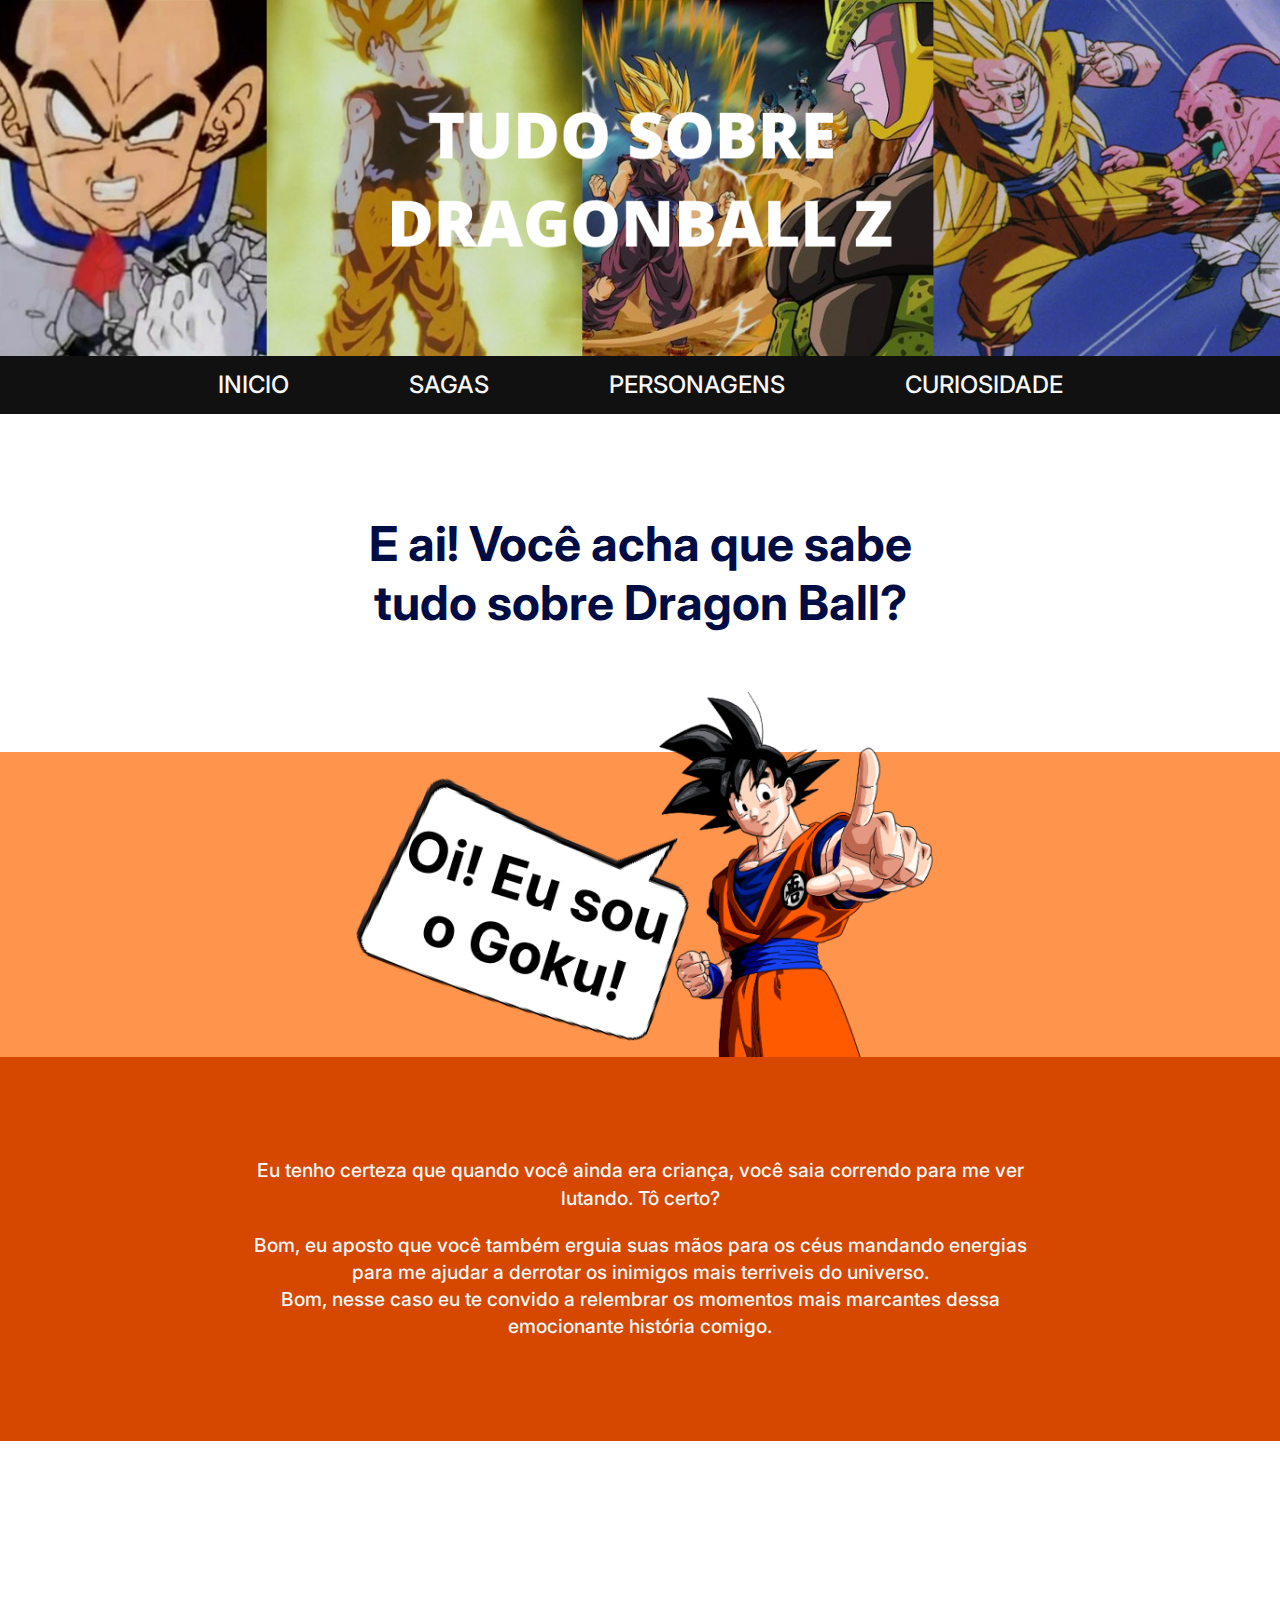
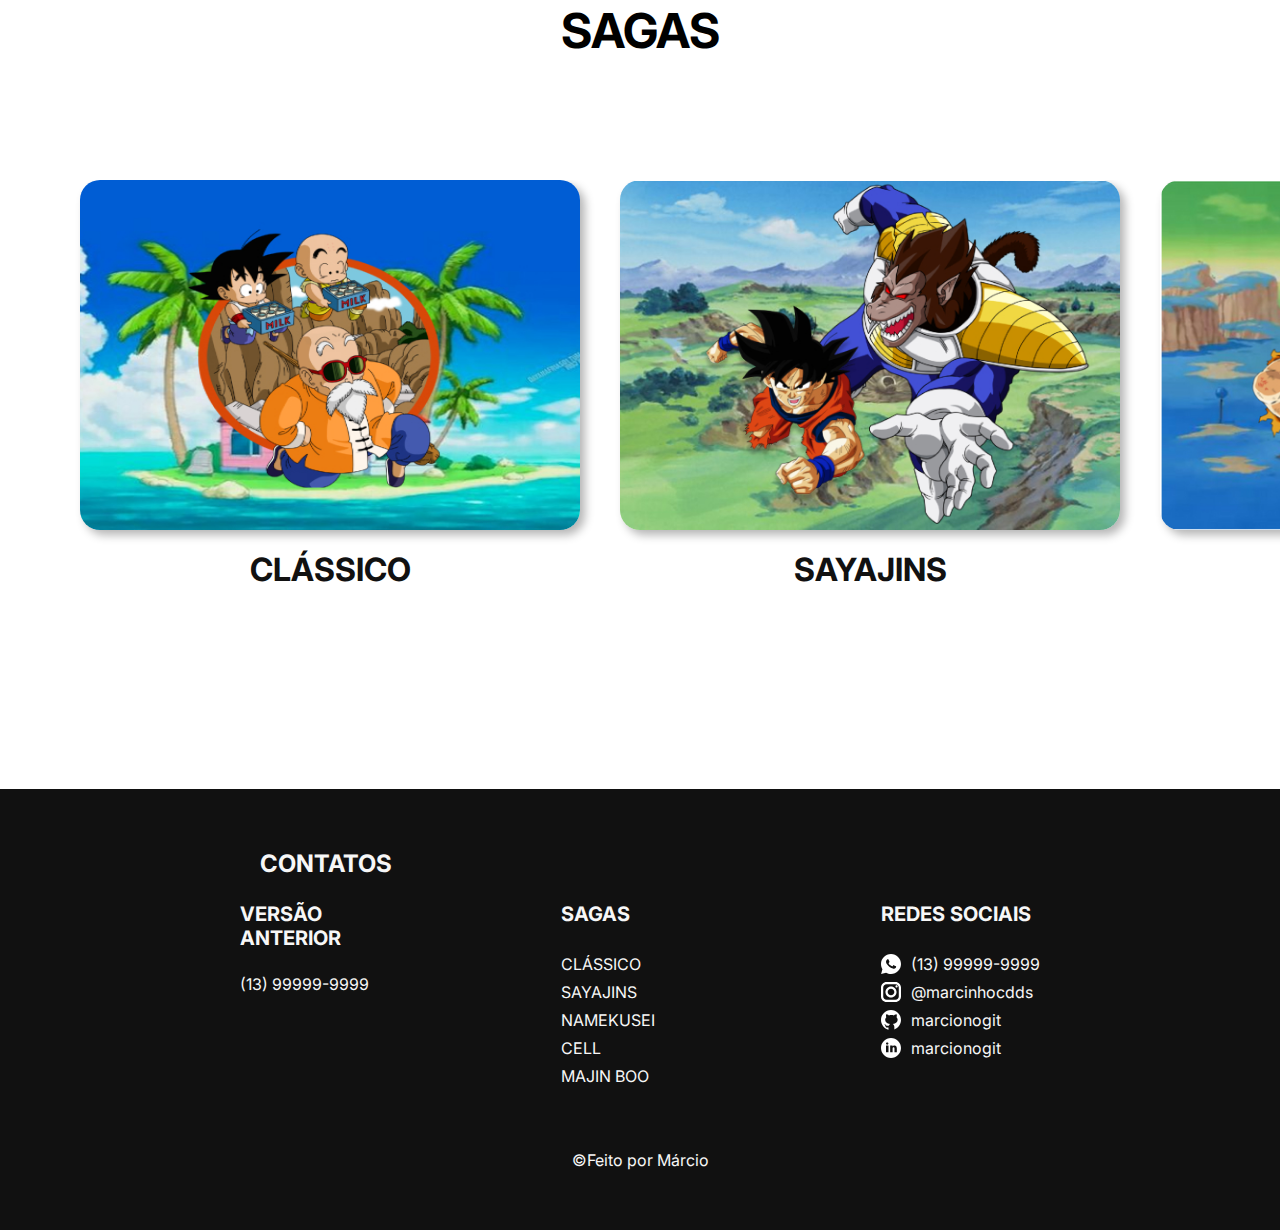
<file: index.html>
<!DOCTYPE html>
<html lang="pt-br">
<head>
    <meta charset="UTF-8">
    <meta http-equiv="X-UA-Compatible" content="IE=edge">
    <meta name="viewport" content="width=device-width, initial-scale=1.0">
    <link rel="stylesheet" href="./style/style.css">
    <link rel="preconnect" href="https://fonts.googleapis.com">
    <link rel="preconnect" href="https://fonts.gstatic.com" crossorigin>
    <link href="https://fonts.googleapis.com/css2?family=Inter:wght@100;400;500;700&display=swap" rel="stylesheet">
    <title>Dragon Ball 2.0</title>
</head>
<body id="home">

    <div>
        <img src="./img/home/banner-home 1.jpg" alt="Cabeçalho Home">
    </div>
    <header>
        
        <nav id="cabecalho-home">
            <ul class="cabecalho-nav">
                <li>
                    <a href="#home">INICIO</a>
                </li>
                <li>
                    <a href="#sagas">SAGAS</a>
                </li>
                <li>
                    <a href="./personagens.html">PERSONAGENS</a>
                </li>
                <li>
                    <a href="#">CURIOSIDADE</a>
                </li>
            </ul>
        </nav>
    </header>
    
    <main>
        <h1 class="container titulo-ini">E ai! Você acha que sabe <br> tudo sobre Dragon Ball?</h1>
        <div class="bg-laranja-goku img">
            <img src="./img/home/goku-home-main.png" alt="Goku Home" id="goku-png">
        </div>

        <div class="bg-laranja-escuro">
            <div class="container ">
                <p>
                    Eu tenho certeza que quando você ainda era criança, você saia correndo para me ver lutando. Tô certo?
                </p>
                <br>
                <p>
                    Bom, eu aposto que você também erguia suas mãos para os céus mandando energias para me ajudar a derrotar os inimigos mais terriveis do universo.
                </p>
                <p>
                    Bom, nesse caso eu te convido a relembrar os momentos mais marcantes dessa emocionante história comigo.
                </p>
            </div>
        </div>
        
        <section class="sagas-home">
            
            <h2 id="sagas">
                SAGAS
            </h2>
            <ul class="sagas-escolha">
                <li>
                    <a href="./sagas/classico.html">
                        <img src="./img/home/sagas-classico.jpg" alt="sagas-classico">
                        <h3>CLÁSSICO</h3>
                    </a>
                </li>
                <li>
                    <a href="./sagas/saiyajins.html">
                        <img src="./img/home/sagas-saiyajins.jpg" alt="sagas-saiyajins">
                        <h3>SAYAJINS</h3>
                    </a>
                </li>
                <li>
                    <a href="./sagas/namekusei.html">
                        <img src="./img/home/sagas-freeza.jpg" alt="sagas-freeza">
                        <h3>NAMEKUSEI</h3>
                    </a>
                </li>
                <li>
                    <a href="./sagas/cell.html">
                        <img src="./img/home/sagas-cell.jpg" alt="sagas-cell">
                        <h3>CELL</h3>
                    </a>
                </li>
                <li>
                    <a href="./sagas/majin.html">
                        <img src="./img/home/sagas-majin.jpg" alt="sagas-majin">
                        <h3>MAJIN BOO</h3>
                    </a>
                </li>


            </ul>
        </section>
    </main>

    <footer >
        <h3 class="container">CONTATOS</h3>

        <div class="container">

            <div>
                <h4><a href="https://marcionogit.github.io/projeto_dragonball/">VERSÃO ANTERIOR</a></h4>
                <a href="">(13) 99999-9999</a>
            </div>

            <div>
                <h4>SAGAS</h4>
                <ul>
                    <li><a href="./sagas/classico.html">CLÁSSICO</a></li>
                    <li><a href="./sagas/saiyajins.html">SAYAJINS</a></li>
                    <li><a href="./sagas/namekusei.html">NAMEKUSEI</a></li>
                    <li><a href="./sagas/cell.html">CELL</a></li>
                    <li><a href="./sagas/majin.html">MAJIN BOO</a></li>
                </ul>
            </div>
            
            <div>
                <h4>REDES SOCIAIS</h4>
                <ul>
                    <li class="footer-redes">
                        <img src="./img/icones/whats.svg" alt="icone-whats">
                        <a href="#">(13) 99999-9999</a></li>
                    <li class="footer-redes">
                        <img src="./img/icones/instagram.svg" alt="icone-instagram">
                        <a href="https://www.instagram.com/marcinhocdds/">@marcinhocdds</a></li>
                    <li class="footer-redes">
                        <img src="./img/icones/github.svg" alt="icone-github">
                        <a href="https://github.com/marcionogit">marcionogit</a></li>
                    <li class="footer-redes">
                        <img src="./img/icones/linkedin.svg" alt="icone-linkedin">
                        <a href="https://www.linkedin.com/in/marcio-cesar-dias-da-silva-3b572522a/">marcionogit</a></li>
                </ul>
            </div>

        </div>
        <p>©Feito por Márcio</p>

    </footer>
    <script src="./js/script.js"></script>


</body>
</html>
</file>
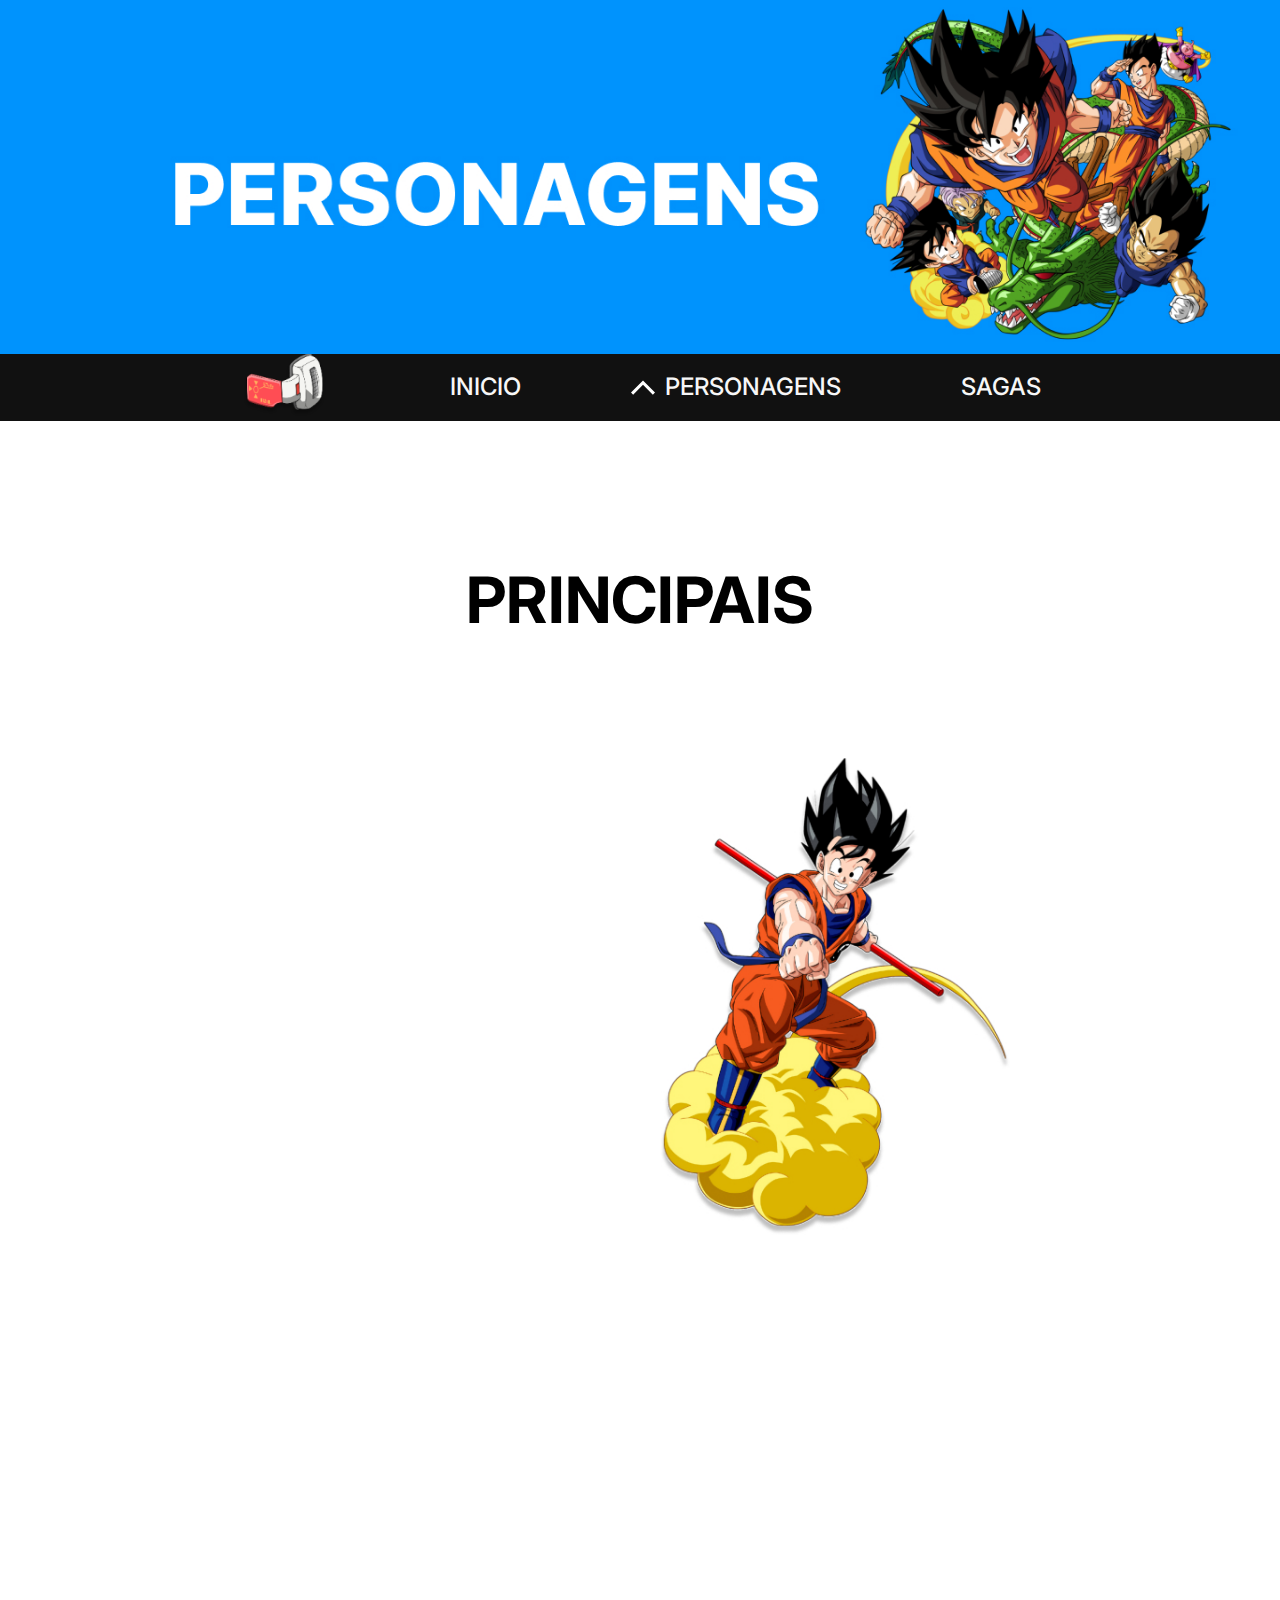
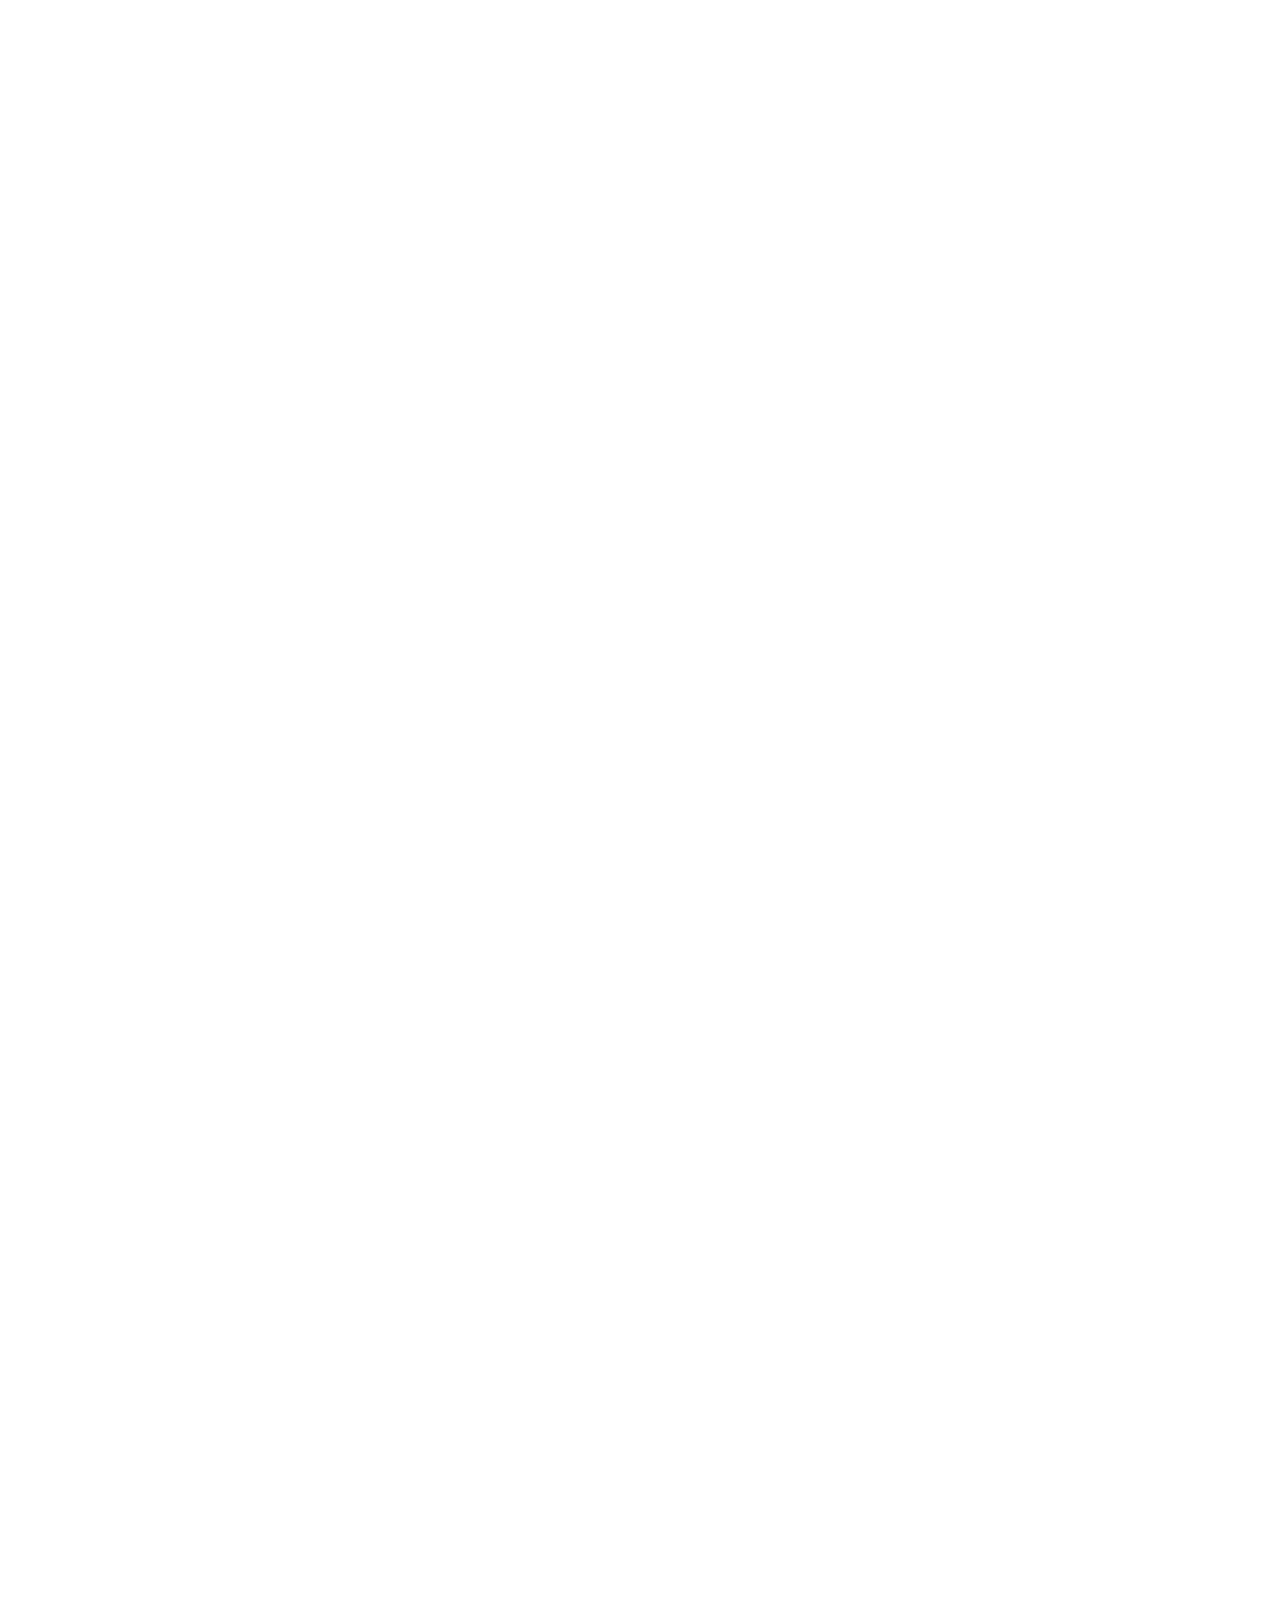
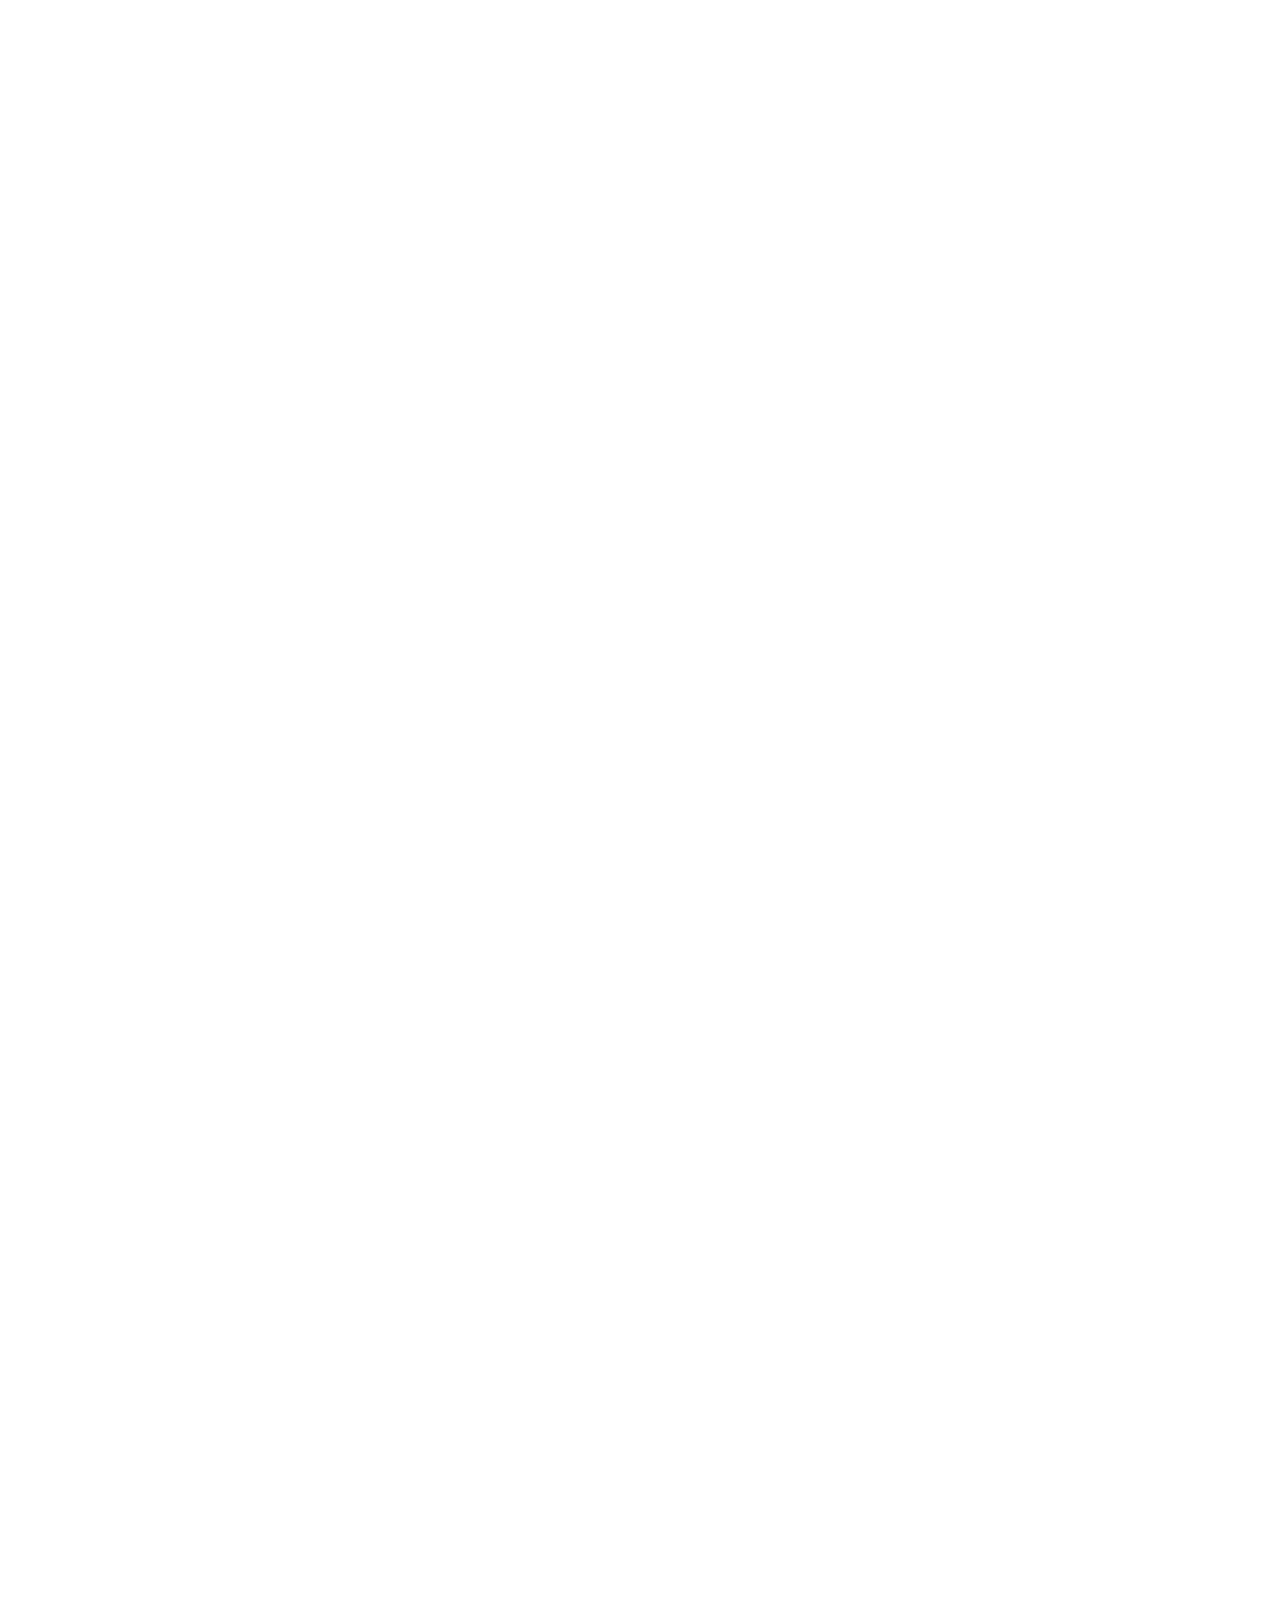
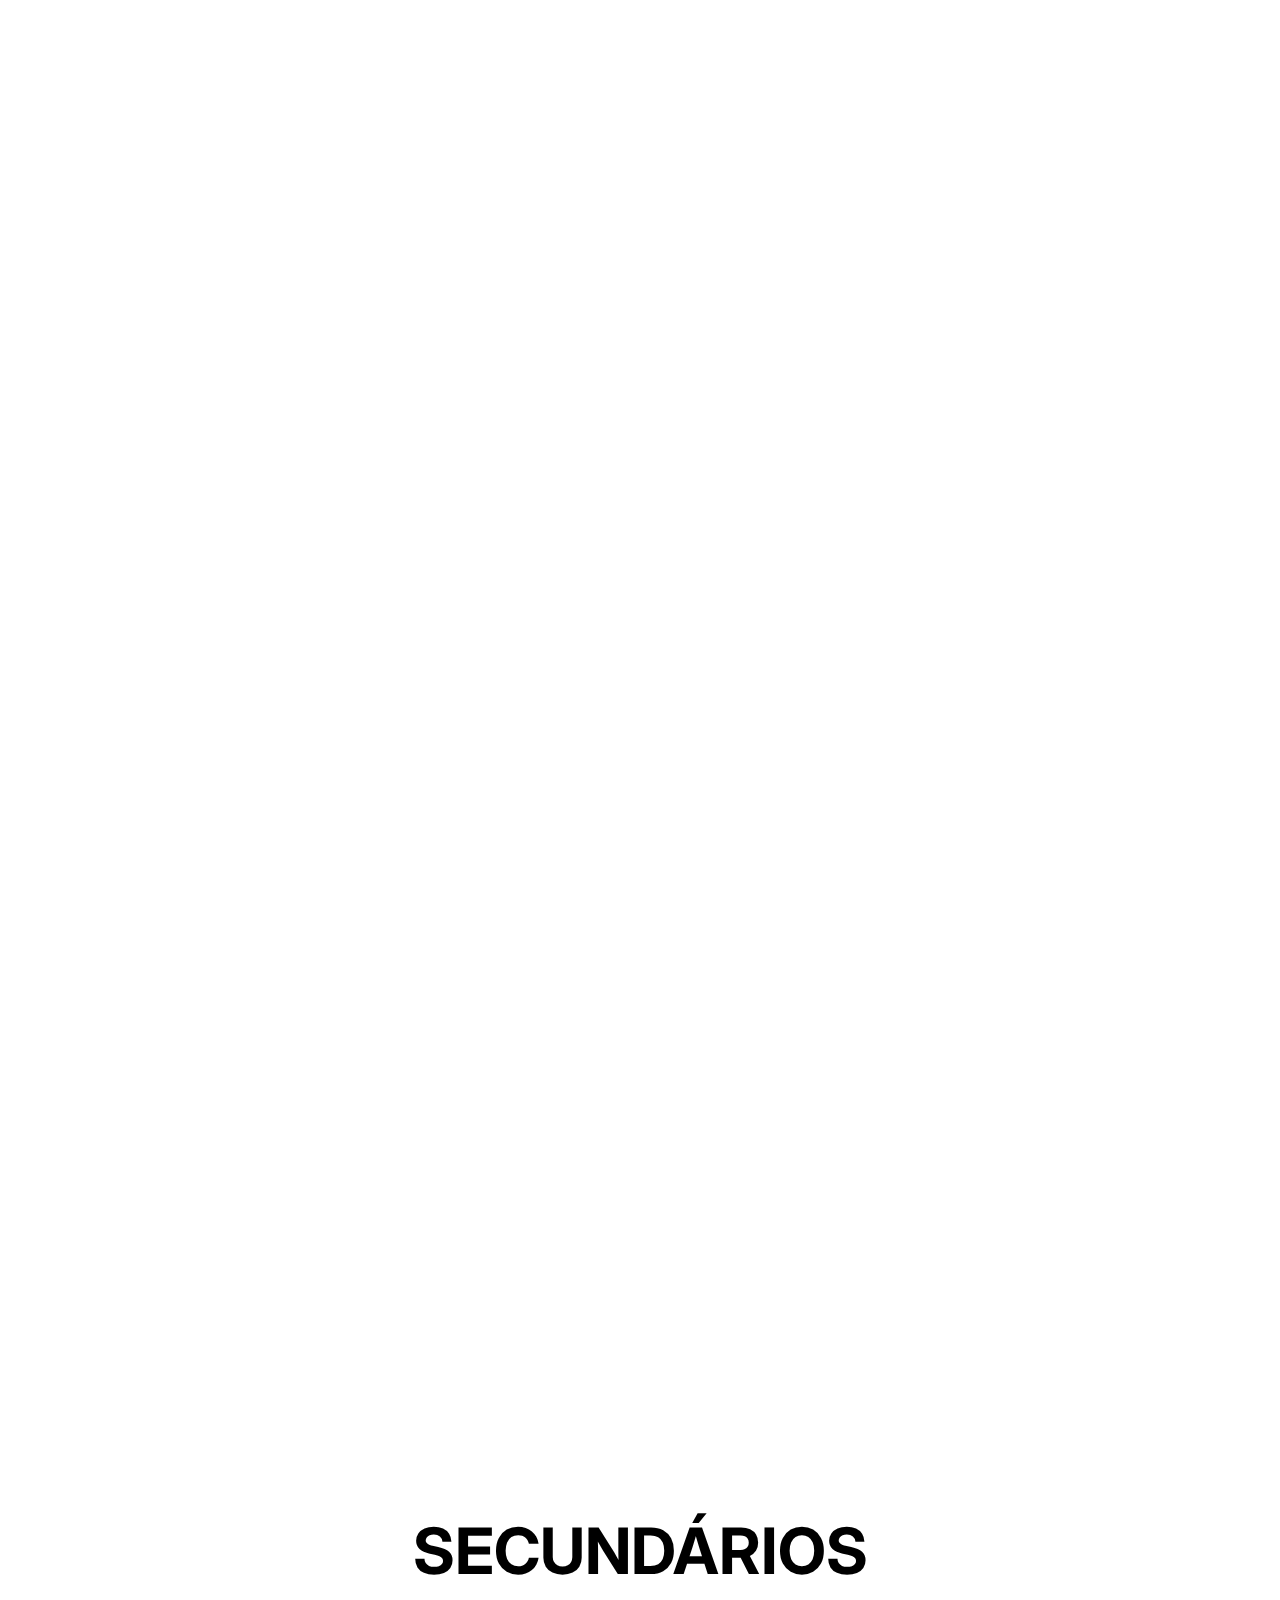
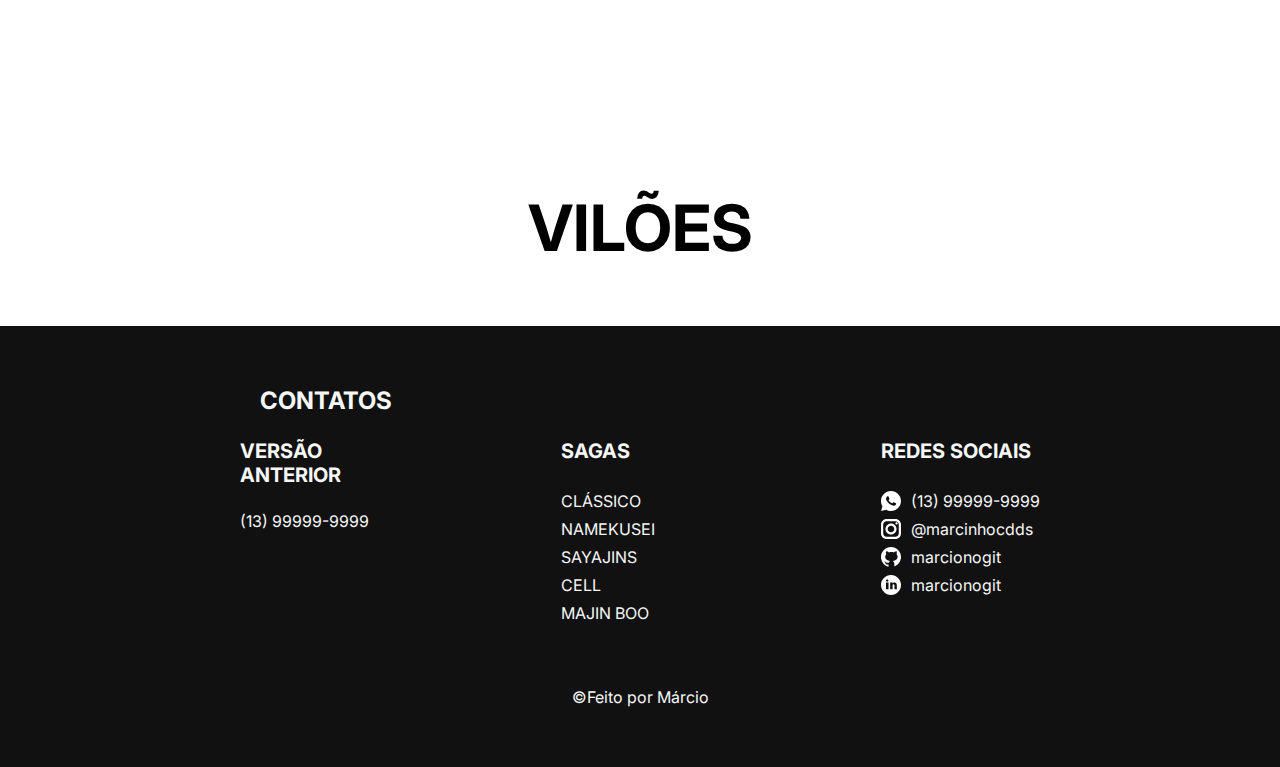
<file: personagens.html>
<!DOCTYPE html>
<html lang="pt-br">

<head>
    <meta charset="UTF-8">
    <meta http-equiv="X-UA-Compatible" content="IE=edge">
    <meta name="viewport" content="width=device-width, initial-scale=1.0">
    <link rel="stylesheet" href="./style/style.css">
    <link rel="preconnect" href="https://fonts.googleapis.com">
    <link rel="preconnect" href="https://fonts.gstatic.com" crossorigin>
    <link href="https://fonts.googleapis.com/css2?family=Inter:wght@100;400;500;700&display=swap" rel="stylesheet">
    <link rel="stylesheet" href="https://unpkg.com/aos@next/dist/aos.css" />
    <title>Personagens</title>
</head>

<body id="personagens">

    <div>
        <img src="./img/Personagens/banner-personagens.jpg" alt="Cabeçalho Home">
    </div>
    <header>
        <nav class="container">
            <ul class="cabecalho-nav">
                <li>
                    <a href="./index.html"><img src="./img/icones/maisOitoMil.png" alt=""></img></a>
                </li>
                <li>
                    <a href="#personagens">INICIO</a>
                </li>
                <li id="personagens-clique" onclick="cliqueMenu()">
                    <span id="icone">
                        <img src="./img/icones/Vector.svg" alt="" srcset="">
                    </span>
                    <div>
                        <a href="#" >PERSONAGENS</a>
                        <nav id="personagens_hamburguer">
                            <a href="#principais">PRINCIPAIS</a>
                            <a href="#secundarios">SECUNDARIOS</a>
                            <a href="#viloes">VILÕES</a>
                        </nav>
                    </div>
                </li>
                <li>
                    <a href="./sagas.html">SAGAS</a>
                </li>
            </ul>
        </nav>
    </header>


    <main class="container">
        <h1 id="principais" class="titulo-personagens">PRINCIPAIS</h1>

        
        <section class="personagens">
            <ul>
                <li>
                    <h3 data-aos="fade-right">Goku</h3>
                </li>
                <li>
                    <p data-aos="fade-right">
                        Goku é o protagonista do anime e um dos guerreiros mais poderoso do universo, pertencente a raça
                        guerreira chamada <strong>Saiyajins</strong>, ele foi enviado a Terra com o objetivo de destruir
                        suas formas de vida e prepará-la para ser vendida no mercado negro intergaláctico. Ao chegar
                        aqui, ainda criança, Goku sofre um acidente e perde a memória. Após seu acidente toda raiva e
                        selvageria do rapaz é perdida restando no lugar apenas bondade e um amor incontrolável por artes
                        marciais. Goku tem um grande carisma e um coração puro.
                    </p>
                </li>
            </ul>
            <img src="./img/Personagens/goku-personagens.jpg" alt="img-personagem-goku" data-aos="left-marcio">
        </section>

        <section class="personagens ">
            <img src="./img/Personagens/vegeta-personagens.jpg" alt="img-personagem-vegeta" data-aos="fade-right"
                data-aos-offset="100">
            <ul>
                <li>
                    <h3 data-aos="left-marcio" data-aos-offset="100">Vegeta</h3>
                </li>
                <li>
                    <p data-aos="left-marcio" data-aos-offset="100">
                        Lorem ipsum dolor sit amet consectetur adipisicing elit. Aperiam ab sequi reiciendis, deserunt
                        ducimus doloremque voluptatum officiis aut necessitatibus, corporis praesentium dolor iusto
                        repudiandae alias possimus ea ipsum perferendis quam?
                        Lorem ipsum dolor sit amet consectetur adipisicing elit. Voluptatem quos sequi laborum
                        recusandae est aspernatur tenetur fuga consequatur culpa quasi maxime magnam expedita, beatae
                        earum illo reiciendis rem vero provident?
                    </p>
                </li>
            </ul>
        </section>

        <section class="personagens ">
            <ul>
                <li>
                    <h3 data-aos="fade-right" data-aos-offset="100">Gohan</h3>
                </li>
                <li>
                    <p data-aos="fade-right" data-aos-offset="100">
                        Lorem ipsum dolor sit amet consectetur adipisicing elit. Aperiam ab sequi reiciendis, deserunt
                        ducimus doloremque voluptatum officiis aut necessitatibus, corporis praesentium dolor iusto
                        repudiandae alias possimus ea ipsum perferendis quam?
                        Lorem ipsum dolor sit amet consectetur adipisicing elit. Voluptatem quos sequi laborum
                        recusandae est aspernatur tenetur fuga consequatur culpa quasi maxime magnam expedita, beatae
                        earum illo reiciendis rem vero provident?
                    </p>
                </li>
            </ul>
            <img src="./img/Personagens/gohan-personagens.jpg" alt="img-personagem-gohan" data-aos="left-marcio"
                data-aos-offset="100">
        </section>

        <section class="personagens ">
            <img src="./img/Personagens/trunks-personagens.jpg" alt="img-personagem-trunks" data-aos="fade-right"
                data-aos-offset="100">
            <ul>
                <li>
                    <h3 data-aos="left-marcio" data-aos-offset="100">Trunks</h3>
                </li>
                <li>
                    <p data-aos="left-marcio" data-aos-offset="100">
                        Lorem ipsum dolor sit amet consectetur adipisicing elit. Aperiam ab sequi reiciendis, deserunt
                        ducimus doloremque voluptatum officiis aut necessitatibus, corporis praesentium dolor iusto
                        repudiandae alias possimus ea ipsum perferendis quam?
                        Lorem ipsum dolor sit amet consectetur adipisicing elit. Voluptatem quos sequi laborum
                        recusandae est aspernatur tenetur fuga consequatur culpa quasi maxime magnam expedita, beatae
                        earum illo reiciendis rem vero provident?
                    </p>
                </li>
            </ul>
        </section>

        <section class="personagens ">
            <ul>
                <li>
                    <h3 data-aos="fade-right" data-aos-offset="100">Kuririn</h3>
                </li>
                <li>
                    <p data-aos="fade-right" data-aos-offset="100">
                        Lorem ipsum dolor sit amet consectetur adipisicing elit. Aperiam ab sequi reiciendis, deserunt
                        ducimus doloremque voluptatum officiis aut necessitatibus, corporis praesentium dolor iusto
                        repudiandae alias possimus ea ipsum perferendis quam?
                        Lorem ipsum dolor sit amet consectetur adipisicing elit. Voluptatem quos sequi laborum
                        recusandae est aspernatur tenetur fuga consequatur culpa quasi maxime magnam expedita, beatae
                        earum illo reiciendis rem vero provident?
                    </p>
                </li>
            </ul>
            <img src="./img/Personagens/kuririn-personagens.jpg" alt="img-personagem-kuririn" data-aos="left-marcio"
                data-aos-offset="100">
        </section>

        <section class="personagens ">
            <img src="./img/Personagens/piccolo-personagens.jpg" alt="img-personagem-piccolo" data-aos="fade-right"
                data-aos-offset="100">
            <ul>
                <li>
                    <h3 data-aos="left-marcio" data-aos-offset="100">Piccolo</h3>
                </li>
                <li>
                    <p data-aos="left-marcio" data-aos-offset="100">
                        Lorem ipsum dolor sit amet consectetur adipisicing elit. Aperiam ab sequi reiciendis, deserunt
                        ducimus doloremque voluptatum officiis aut necessitatibus, corporis praesentium dolor iusto
                        repudiandae alias possimus ea ipsum perferendis quam?
                        Lorem ipsum dolor sit amet consectetur adipisicing elit. Voluptatem quos sequi laborum
                        recusandae est aspernatur tenetur fuga consequatur culpa quasi maxime magnam expedita, beatae
                        earum illo reiciendis rem vero provident?
                    </p>
                </li>
            </ul>
        </section>

        <section class="personagens ">
            <ul>
                <li>
                    <h3 data-aos="fade-right" data-aos-offset="100">Bulma</h3>
                </li>
                <li>
                    <p data-aos="fade-right" data-aos-offset="100">
                        Lorem ipsum dolor sit amet consectetur adipisicing elit. Aperiam ab sequi reiciendis, deserunt
                        ducimus doloremque voluptatum officiis aut necessitatibus, corporis praesentium dolor iusto
                        repudiandae alias possimus ea ipsum perferendis quam?
                        Lorem ipsum dolor sit amet consectetur adipisicing elit. Voluptatem quos sequi laborum
                        recusandae est aspernatur tenetur fuga consequatur culpa quasi maxime magnam expedita, beatae
                        earum illo reiciendis rem vero provident?
                    </p>
                </li>
            </ul>
            <img src="./img/Personagens/bulma-personagens.jpg" alt="img-personagem-bulma" data-aos="left-marcio"
                data-aos-offset="100">
        </section>

        <section class="personagens ">
            <img src="./img/Personagens/tenshinhan-personagens.jpg" alt="img-personagem-tenshinham"
                data-aos="fade-right" data-aos-offset="100">
            <ul>
                <li>
                    <h3 data-aos="left-marcio" data-aos-offset="100">Tenshinhan</h3>
                </li>
                <li>
                    <p data-aos="left-marcio" data-aos-offset="100">
                        Lorem ipsum dolor sit amet consectetur adipisicing elit. Aperiam ab sequi reiciendis, deserunt
                        ducimus doloremque voluptatum officiis aut necessitatibus, corporis praesentium dolor iusto
                        repudiandae alias possimus ea ipsum perferendis quam?
                        Lorem ipsum dolor sit amet consectetur adipisicing elit. Voluptatem quos sequi laborum
                        recusandae est aspernatur tenetur fuga consequatur culpa quasi maxime magnam expedita, beatae
                        earum illo reiciendis rem vero provident?
                    </p>
                </li>
            </ul>
        </section>

        <section class="personagens">
            <ul>
                <li>
                    <h3 data-aos="fade-right" data-aos-offset="100">Yamcha</h3>
                </li>
                <li>
                    <p data-aos="fade-right" data-aos-offset="100">
                        Lorem ipsum dolor sit amet consectetur adipisicing elit. Aperiam ab sequi reiciendis, deserunt
                        ducimus doloremque voluptatum officiis aut necessitatibus, corporis praesentium dolor iusto
                        repudiandae alias possimus ea ipsum perferendis quam?
                        Lorem ipsum dolor sit amet consectetur adipisicing elit. Voluptatem quos sequi laborum
                        recusandae est aspernatur tenetur fuga consequatur culpa quasi maxime magnam expedita, beatae
                        earum illo reiciendis rem vero provident?
                    </p>
                </li>
            </ul>
            <img src="./img/Personagens/yamcha-personagens.jpg" alt="img-personagem-yamcha" data-aos="left-marcio"
                data-aos-offset="100">
        </section>

        <h1 id="secundarios" class="titulo-personagens">SECUNDÁRIOS</h1>
        <h1 id="viloes" class="titulo-personagens">VILÕES</h1>

    </main>



    <footer>
        <h3 class="container">CONTATOS</h3>

        <div class="container">

            <div>
                <h4><a href="https://marcionogit.github.io/projeto_dragonball/">VERSÃO ANTERIOR</a></h4>
                <a href="">(13) 99999-9999</a>
            </div>

            <div>
                <h4>SAGAS</h4>
                <ul>
                    <li><a href="./sagas/classico.html">CLÁSSICO</a></li>
                    <li><a href="./sagas/namekusei.html">NAMEKUSEI</a></li>
                    <li><a href="./sagas/saiyajins.html">SAYAJINS</a></li>
                    <li><a href="./sagas/cell.html">CELL</a></li>
                    <li><a href="./sagas/majin.html">MAJIN BOO</a></li>
                </ul>
            </div>

            <div>
                <h4>REDES SOCIAIS</h4>
                <ul>
                    <li class="footer-redes">
                        <img src="./img/icones/whats.svg" alt="icone-whatsapp">
                        <a href="#">(13) 99999-9999</a>
                    </li>
                    <li class="footer-redes">
                        <img src="./img/icones/instagram.svg" alt="icone-instagram">
                        <a href="https://www.instagram.com/marcinhocdds/">@marcinhocdds</a>
                    </li>
                    <li class="footer-redes">
                        <img src="./img/icones/github.svg" alt="icone-github">
                        <a href="https://github.com/marcionogit">marcionogit</a>
                    </li>
                    <li class="footer-redes">
                        <img src="./img/icones/linkedin.svg" alt="icone-linkedin">
                        <a href="https://www.linkedin.com/in/marcio-cesar-dias-da-silva-3b572522a/">marcionogit</a>
                    </li>
                </ul>
            </div>

        </div>
        <p>©Feito por Márcio</p>

    </footer>
    <script src="./js/script.js"></script>
    <script src="https://unpkg.com/aos@next/dist/aos.js"></script>
    <script>
        AOS.init();
    </script>

</body>

</html>
</file>
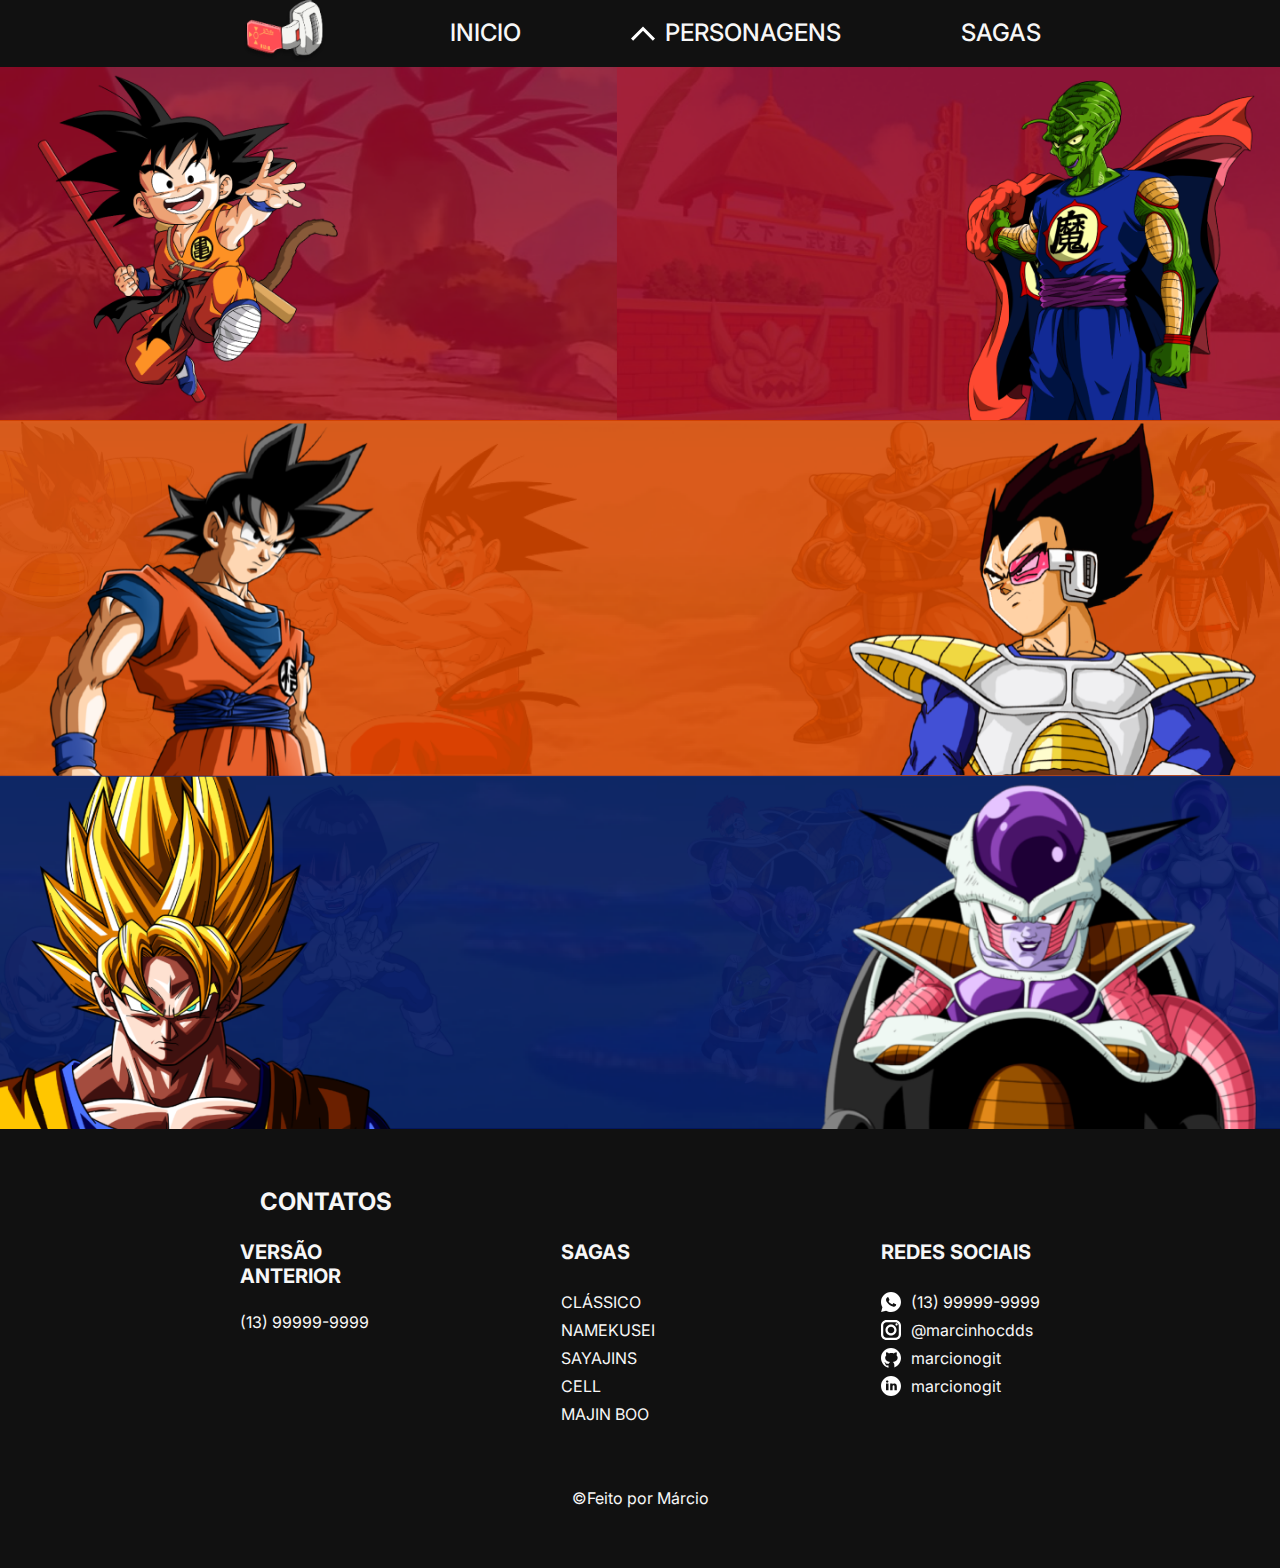
<file: sagas.html>
<!DOCTYPE html>
<html lang="pt-br">

<head>
    <meta charset="UTF-8">
    <meta http-equiv="X-UA-Compatible" content="IE=edge">
    <meta name="viewport" content="width=device-width, initial-scale=1.0">
    <link rel="stylesheet" href="./style/style.css">
    <link rel="preconnect" href="https://fonts.googleapis.com">
    <link rel="preconnect" href="https://fonts.gstatic.com" crossorigin>
    <link href="https://fonts.googleapis.com/css2?family=Inter:wght@100;400;500;700&display=swap" rel="stylesheet">
    <link rel="stylesheet" href="https://unpkg.com/aos@next/dist/aos.css" />
    <title>Personagens</title>
</head>

<body>

    <header>
        <nav class="container">
            <ul class="cabecalho-nav">
                <li>
                    <a href="./index.html"><img src="./img/icones/maisOitoMil.png" alt=""></img></a>
                </li>
                <li>
                    <a href="#">INICIO</a>
                </li>
                <li id="personagens-clique" onclick="cliqueMenu()">
                    <span id="icone">
                        <img src="./img/icones/Vector.svg" alt="" srcset="">
                    </span>
                    <div>
                        <a href="./personagens.html" >PERSONAGENS</a>
                    </div>
                </li>
                <li>
                    <a href="#">SAGAS</a>
                </li>
            </ul>
        </nav>
    </header>

    <main>
        <div class="saga-bg-img">
            <img src="./img/sagas/classic.png" alt="">
            <a href="#"> </a>
        </div>

        <div class="saga-bg-img">
            <img src="./img/sagas/saiyajins.png" alt="">
            <a href="#"></a>
        </div>

        <div class="saga-bg-img">
            <img src="./img/sagas/namelusei.png" alt="">
            <a href="#"></a>
        </div>
    </main>




    <footer>
        <h3 class="container">CONTATOS</h3>

        <div class="container">

            <div>
                <h4><a href="https://marcionogit.github.io/projeto_dragonball/">VERSÃO ANTERIOR</a></h4>
                <a href="">(13) 99999-9999</a>
            </div>

            <div>
                <h4>SAGAS</h4>
                <ul>
                    <li><a href="./sagas/classico.html">CLÁSSICO</a></li>
                    <li><a href="./sagas/namekusei.html">NAMEKUSEI</a></li>
                    <li><a href="./sagas/saiyajins.html">SAYAJINS</a></li>
                    <li><a href="./sagas/cell.html">CELL</a></li>
                    <li><a href="./sagas/majin.html">MAJIN BOO</a></li>
                </ul>
            </div>

            <div>
                <h4>REDES SOCIAIS</h4>
                <ul>
                    <li class="footer-redes">
                        <img src="./img/icones/whats.svg" alt="icone-whatsapp">
                        <a href="#">(13) 99999-9999</a>
                    </li>
                    <li class="footer-redes">
                        <img src="./img/icones/instagram.svg" alt="icone-instagram">
                        <a href="https://www.instagram.com/marcinhocdds/">@marcinhocdds</a>
                    </li>
                    <li class="footer-redes">
                        <img src="./img/icones/github.svg" alt="icone-github">
                        <a href="https://github.com/marcionogit">marcionogit</a>
                    </li>
                    <li class="footer-redes">
                        <img src="./img/icones/linkedin.svg" alt="icone-linkedin">
                        <a href="https://www.linkedin.com/in/marcio-cesar-dias-da-silva-3b572522a/">marcionogit</a>
                    </li>
                </ul>
            </div>

        </div>
        <p>©Feito por Márcio</p>

    </footer>
    <script src="./js/script.js"></script>
    <script src="https://unpkg.com/aos@next/dist/aos.js"></script>
    <script>
        AOS.init();
    </script>

</body>

</html>
</file>
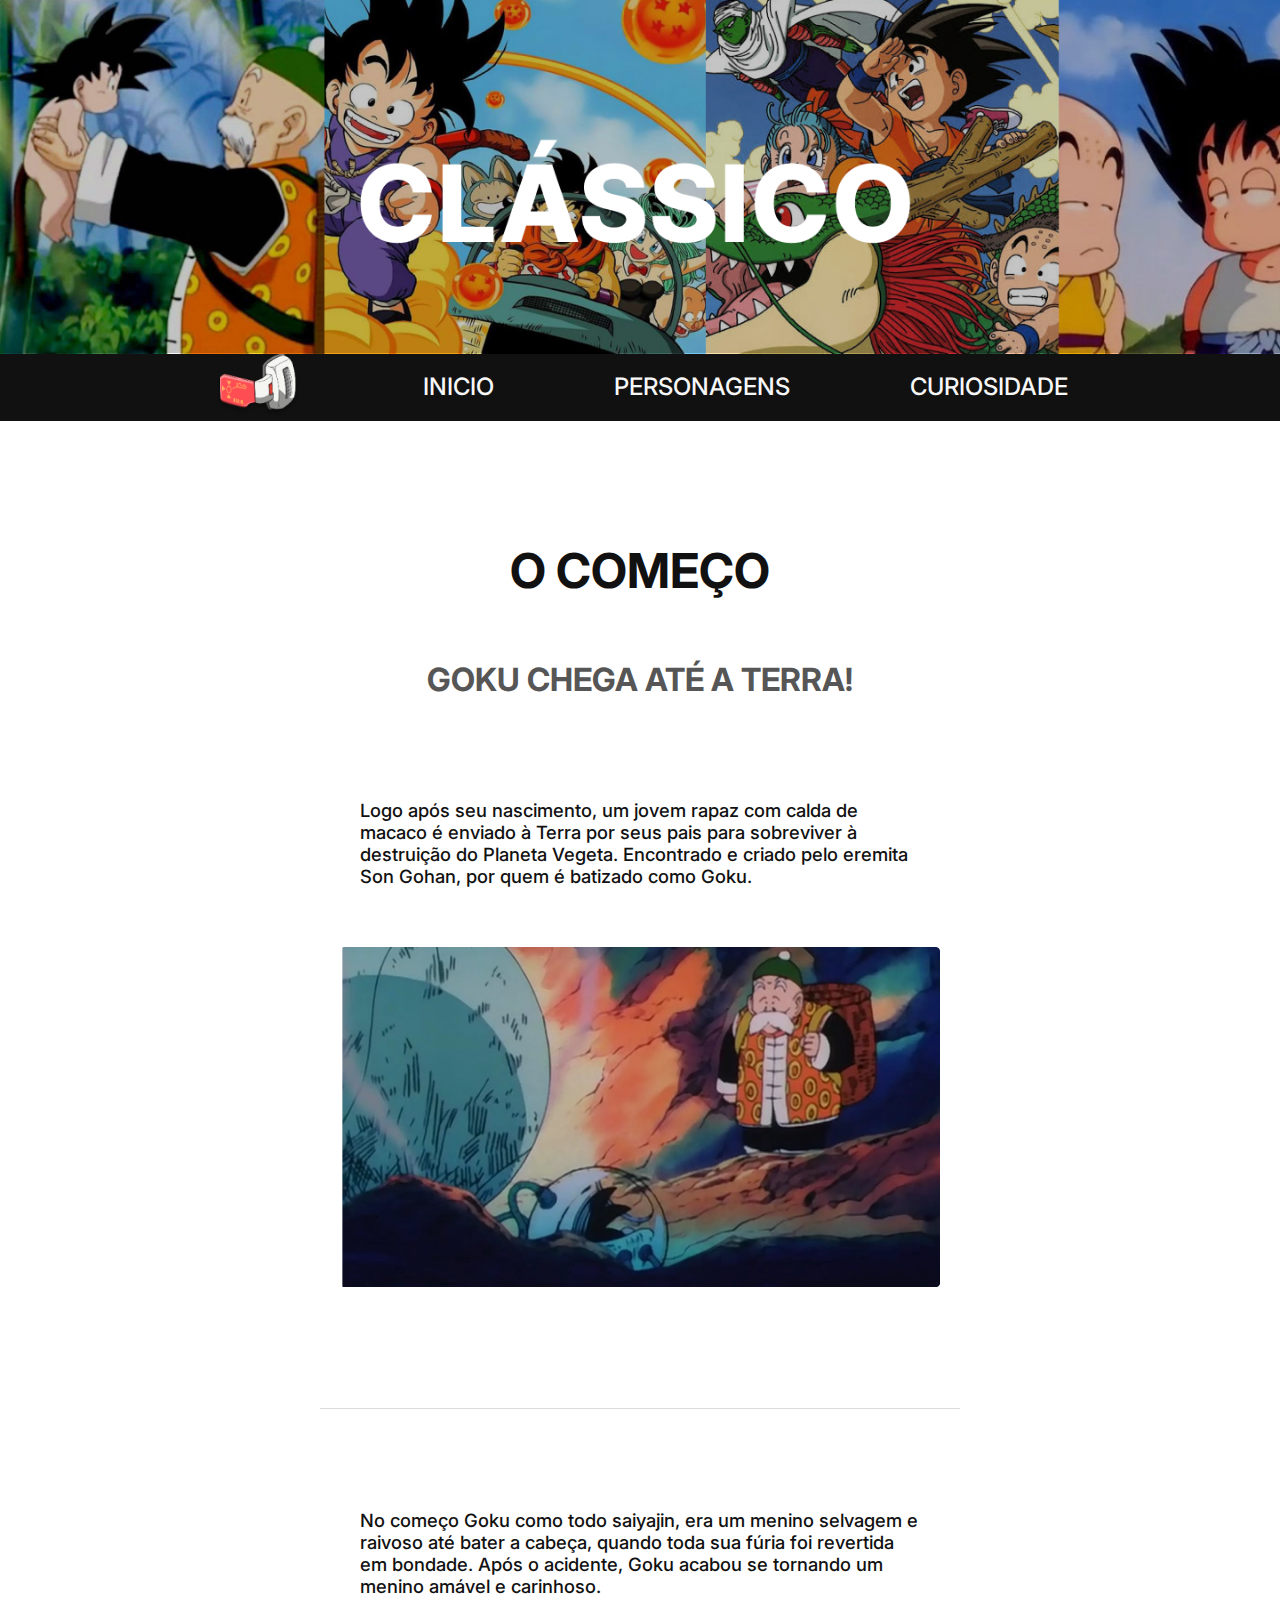
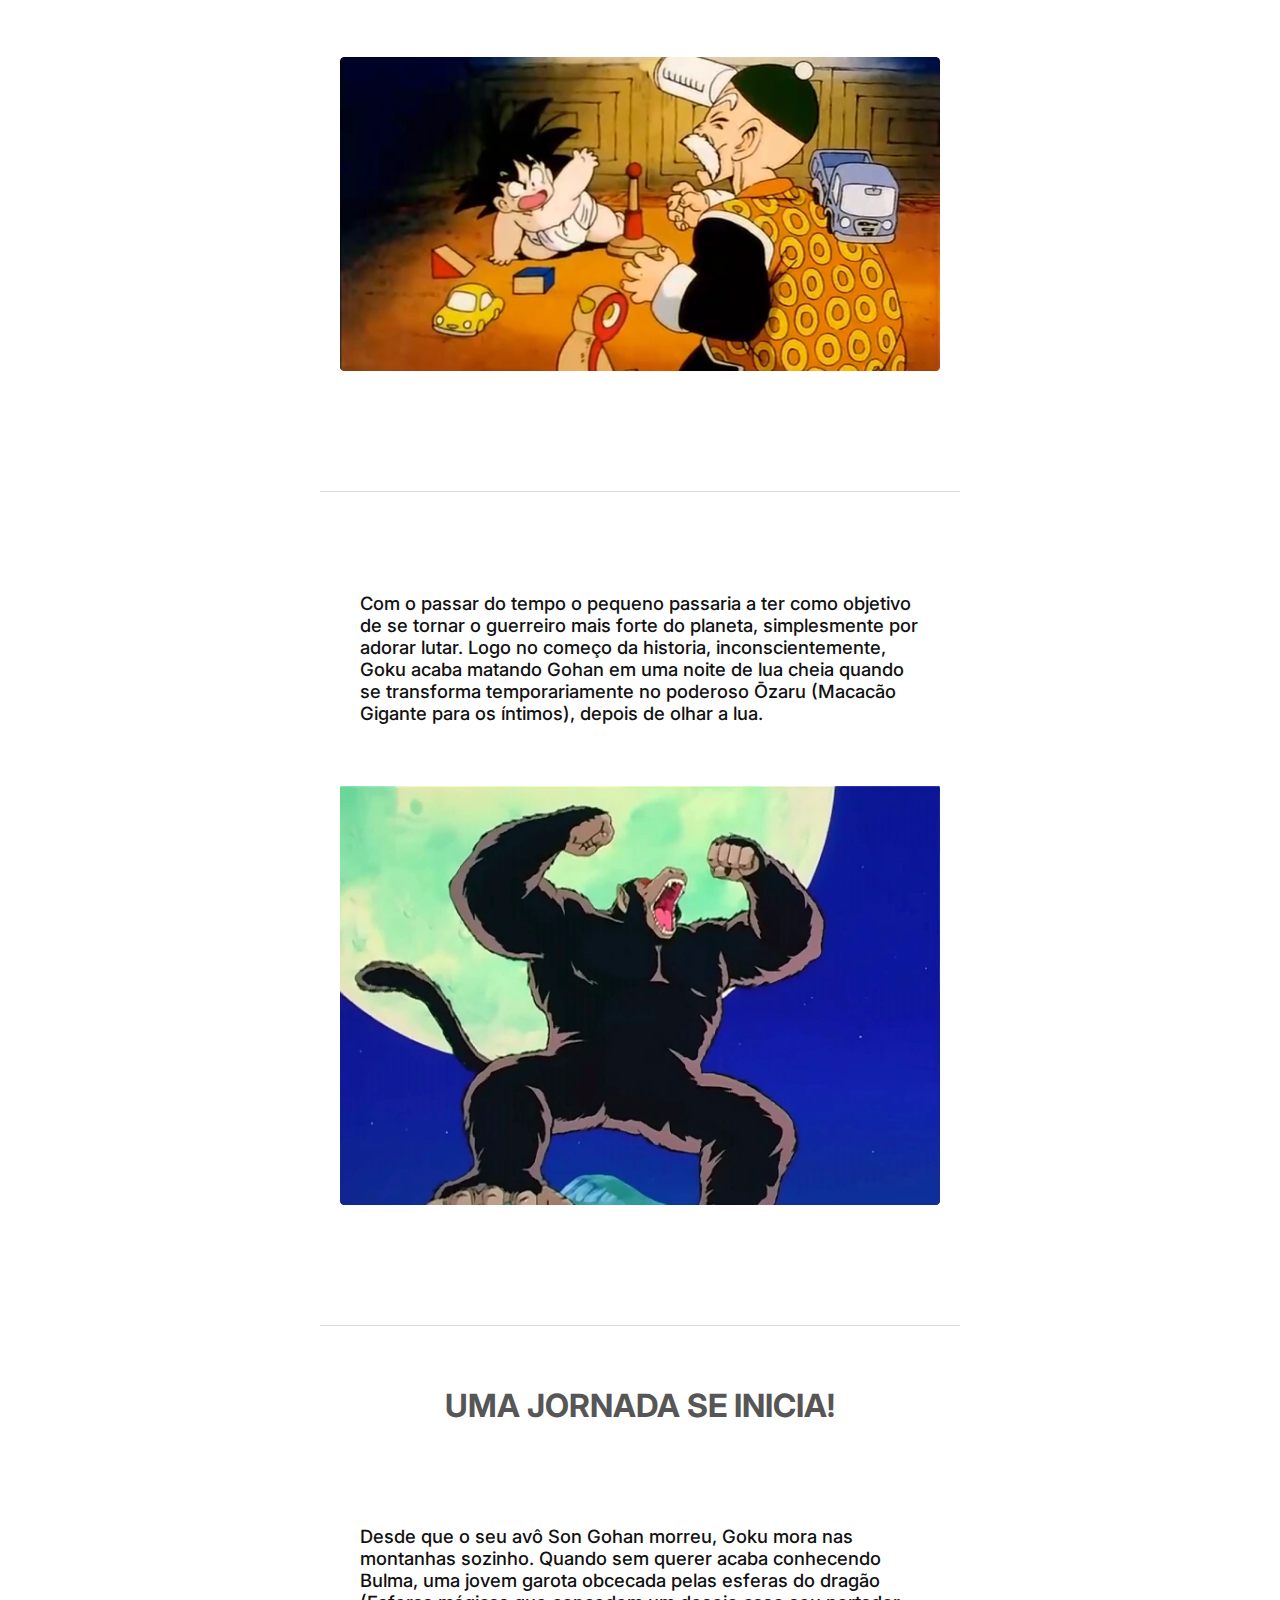
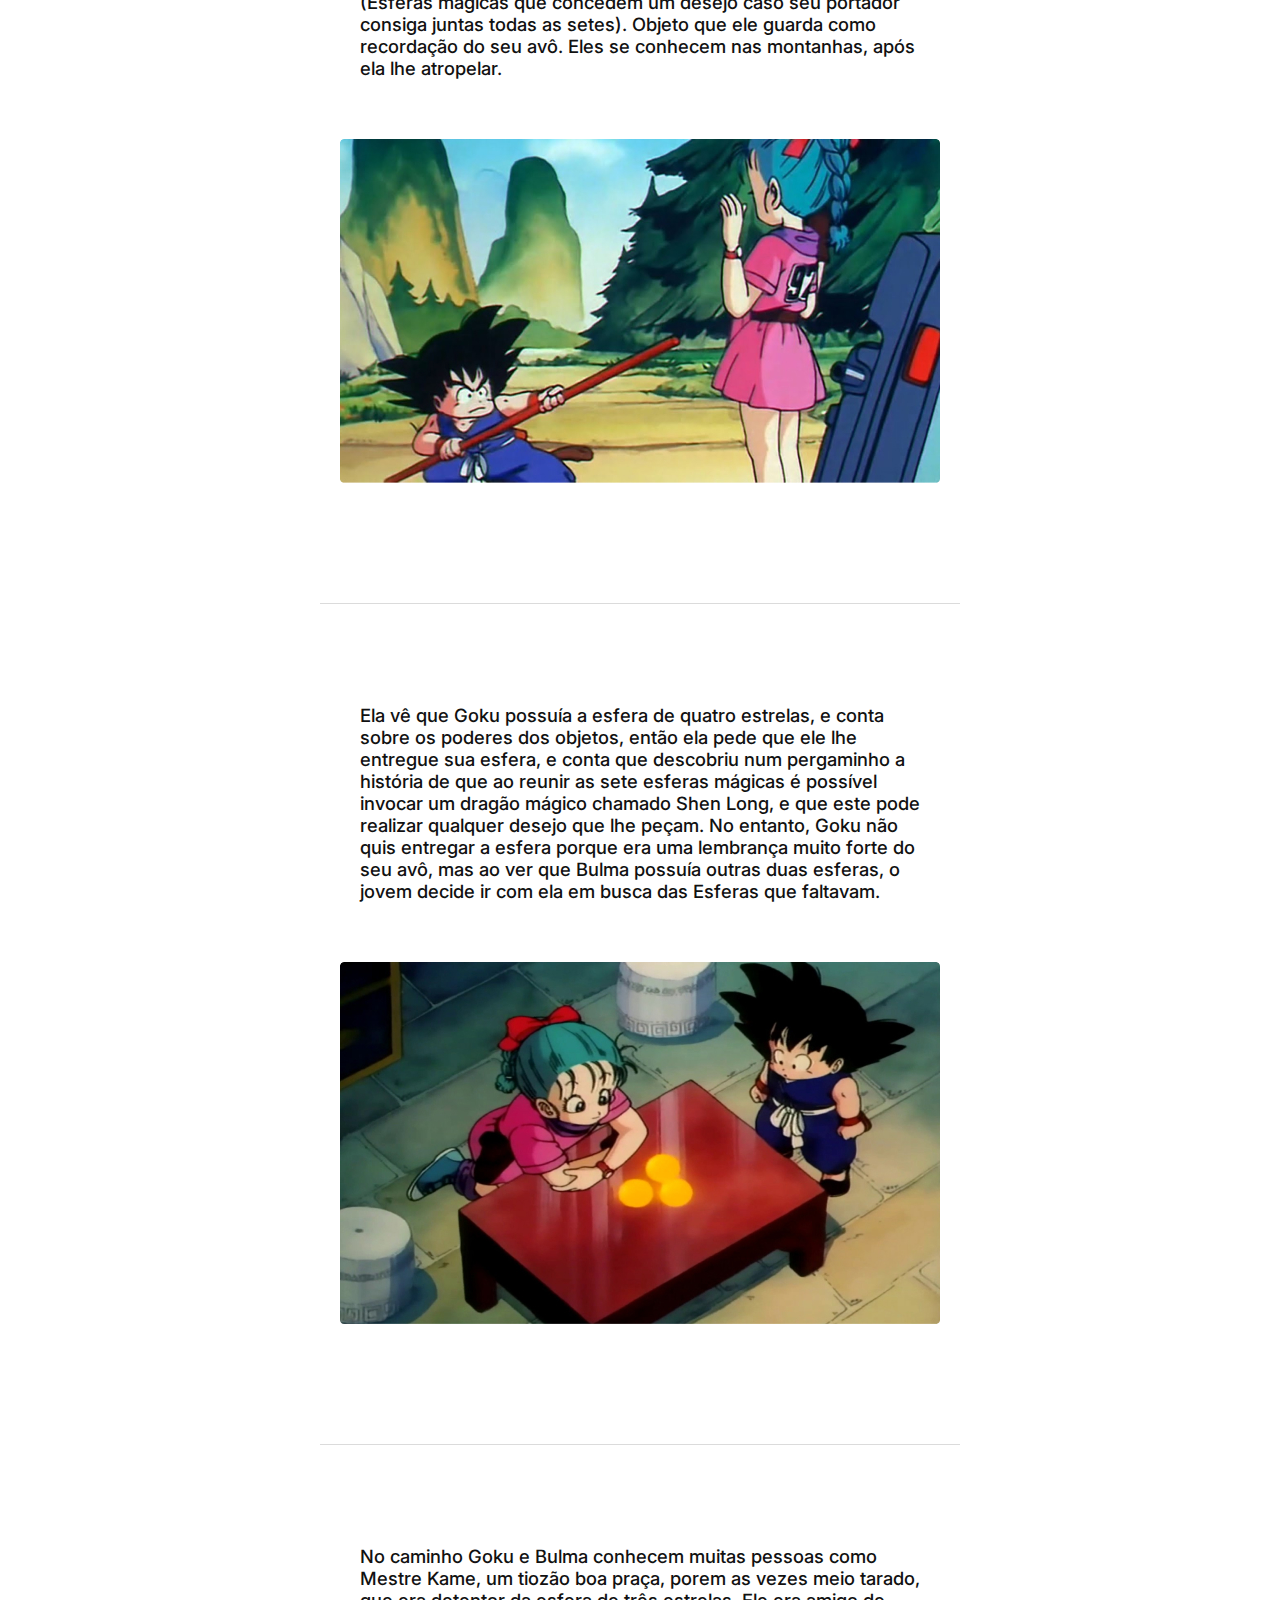
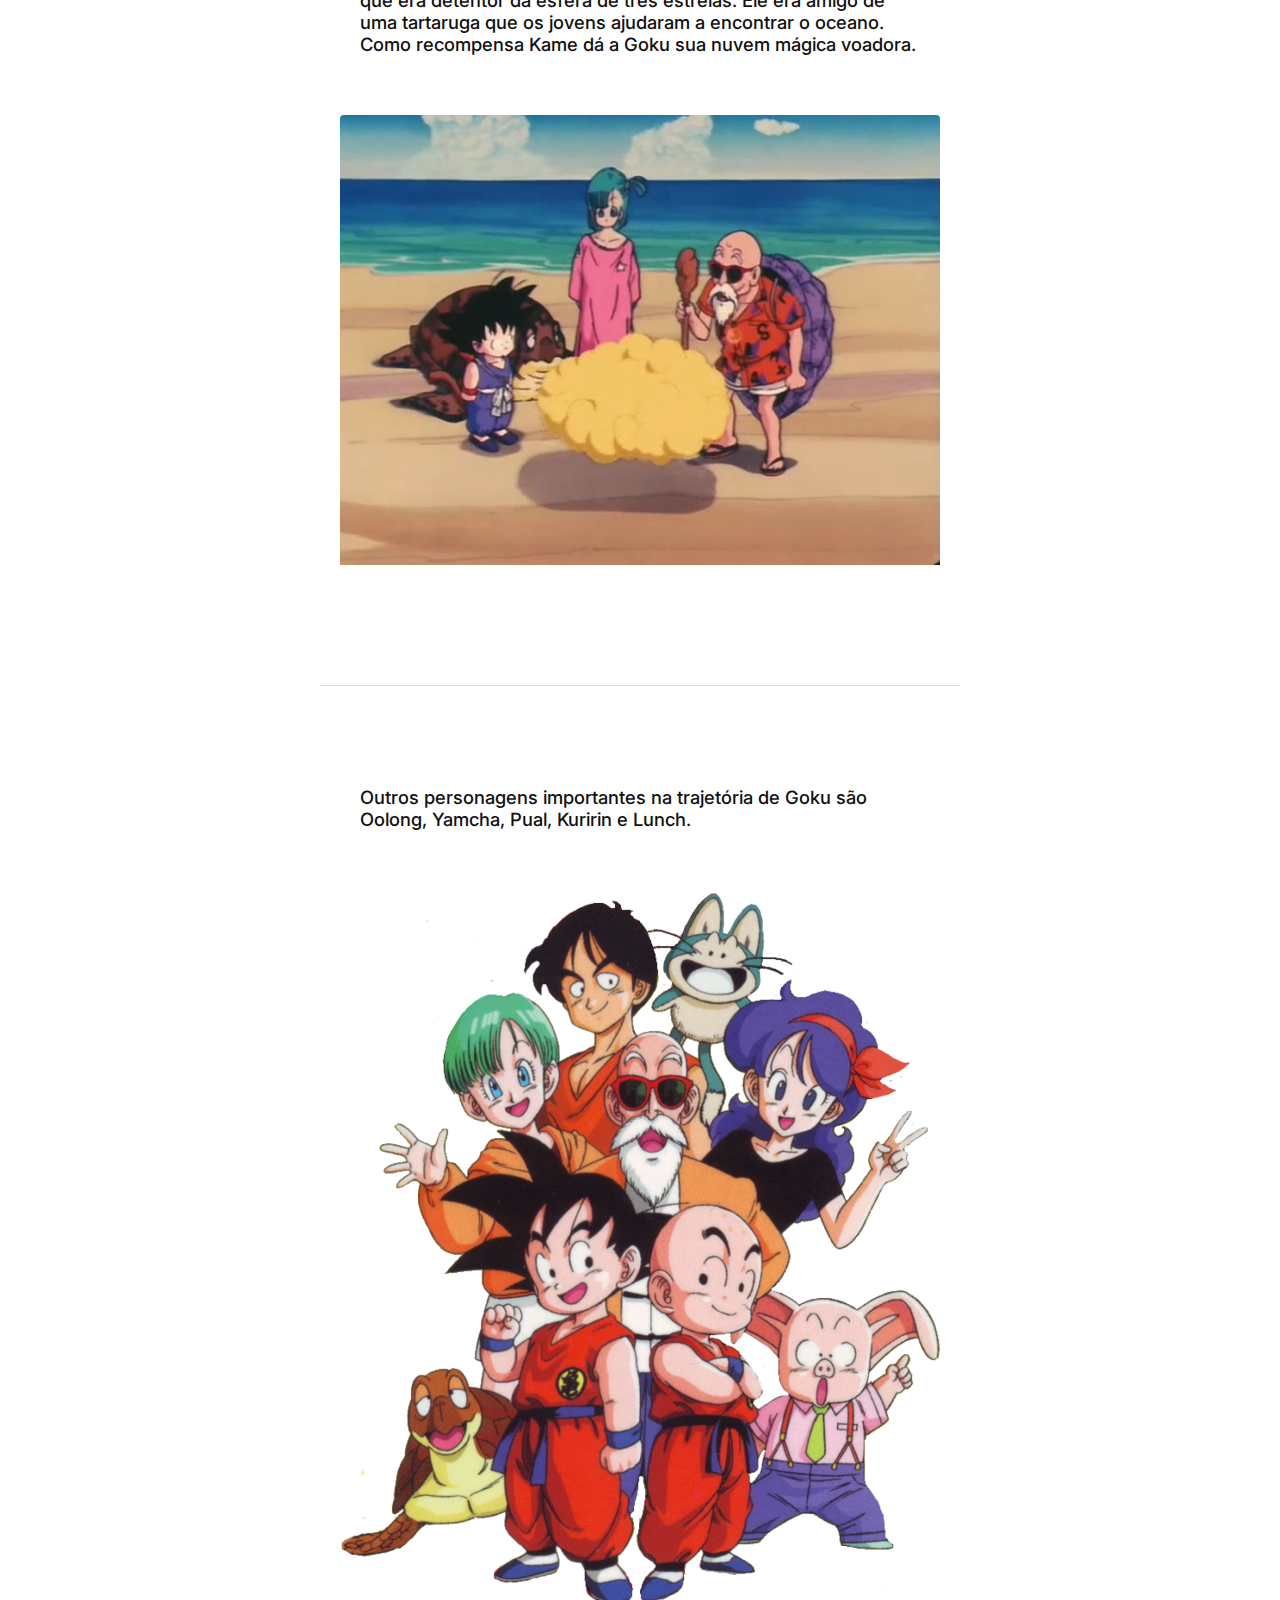
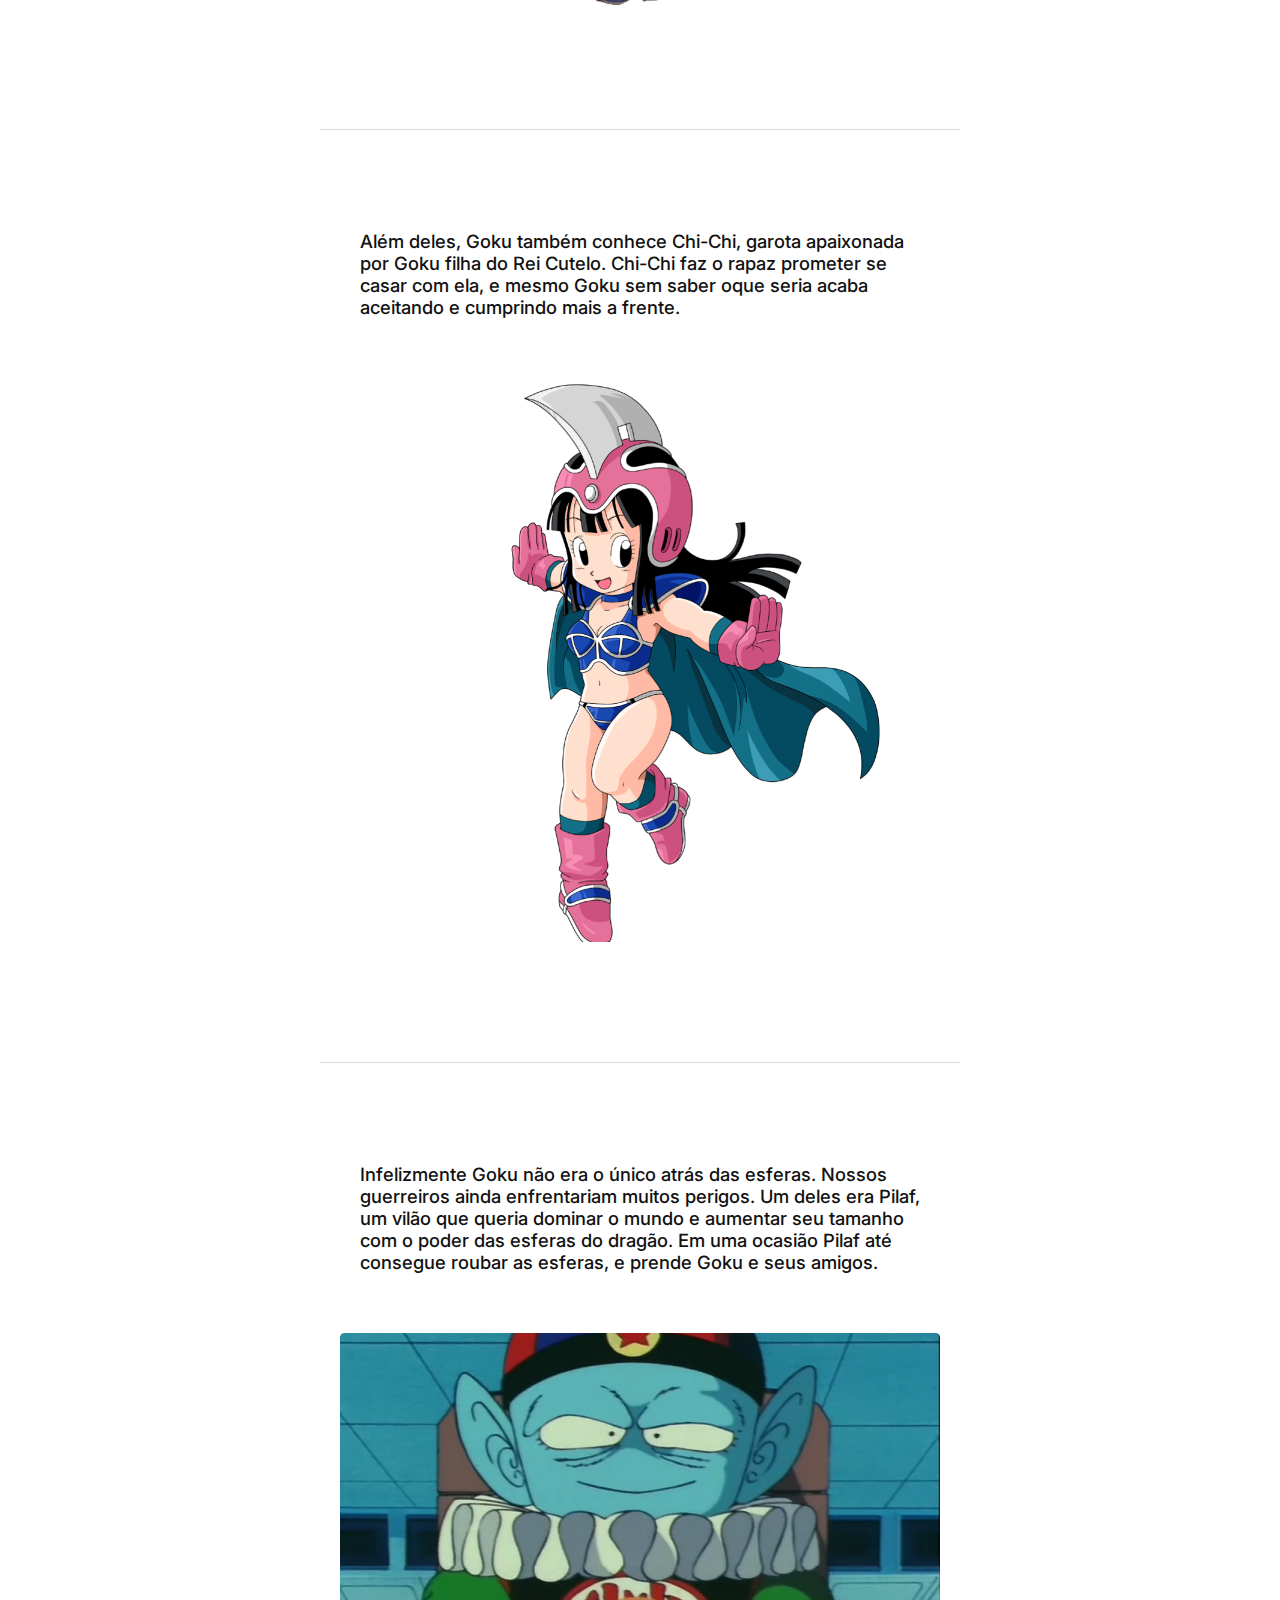
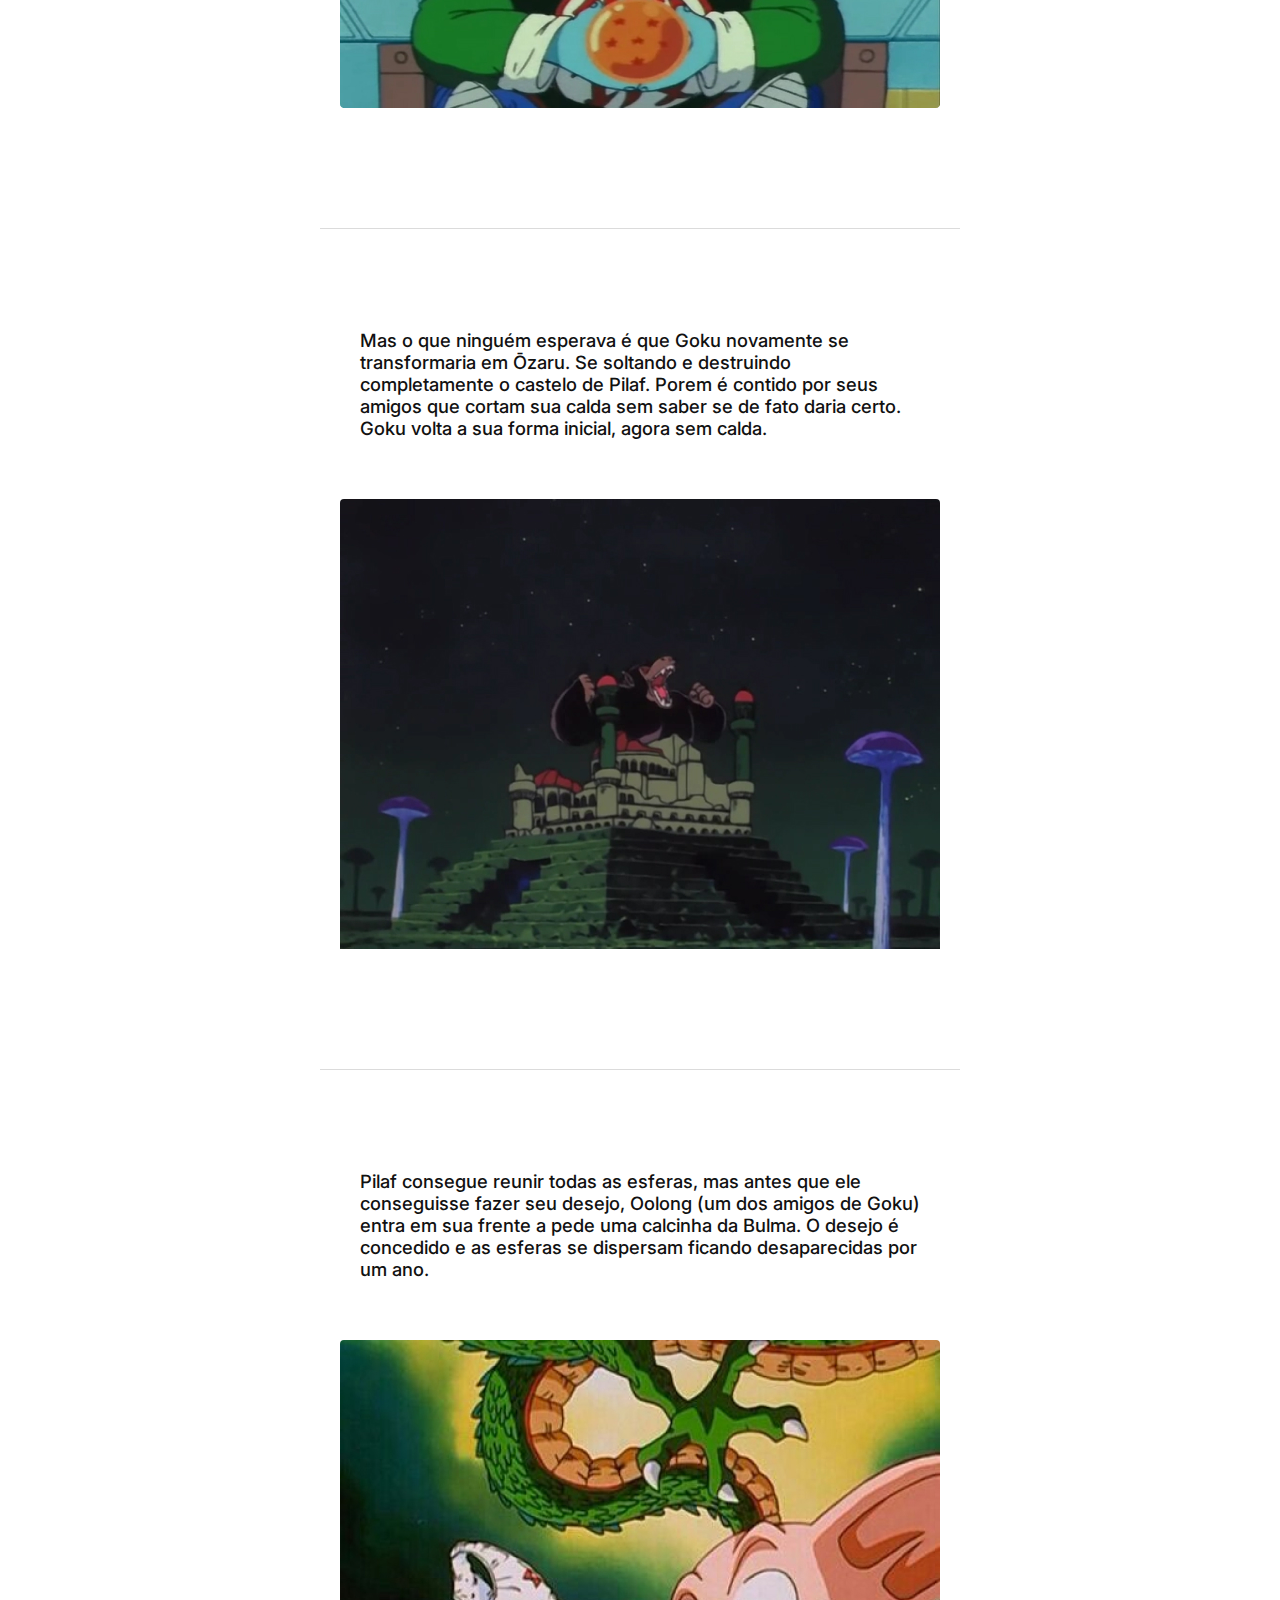
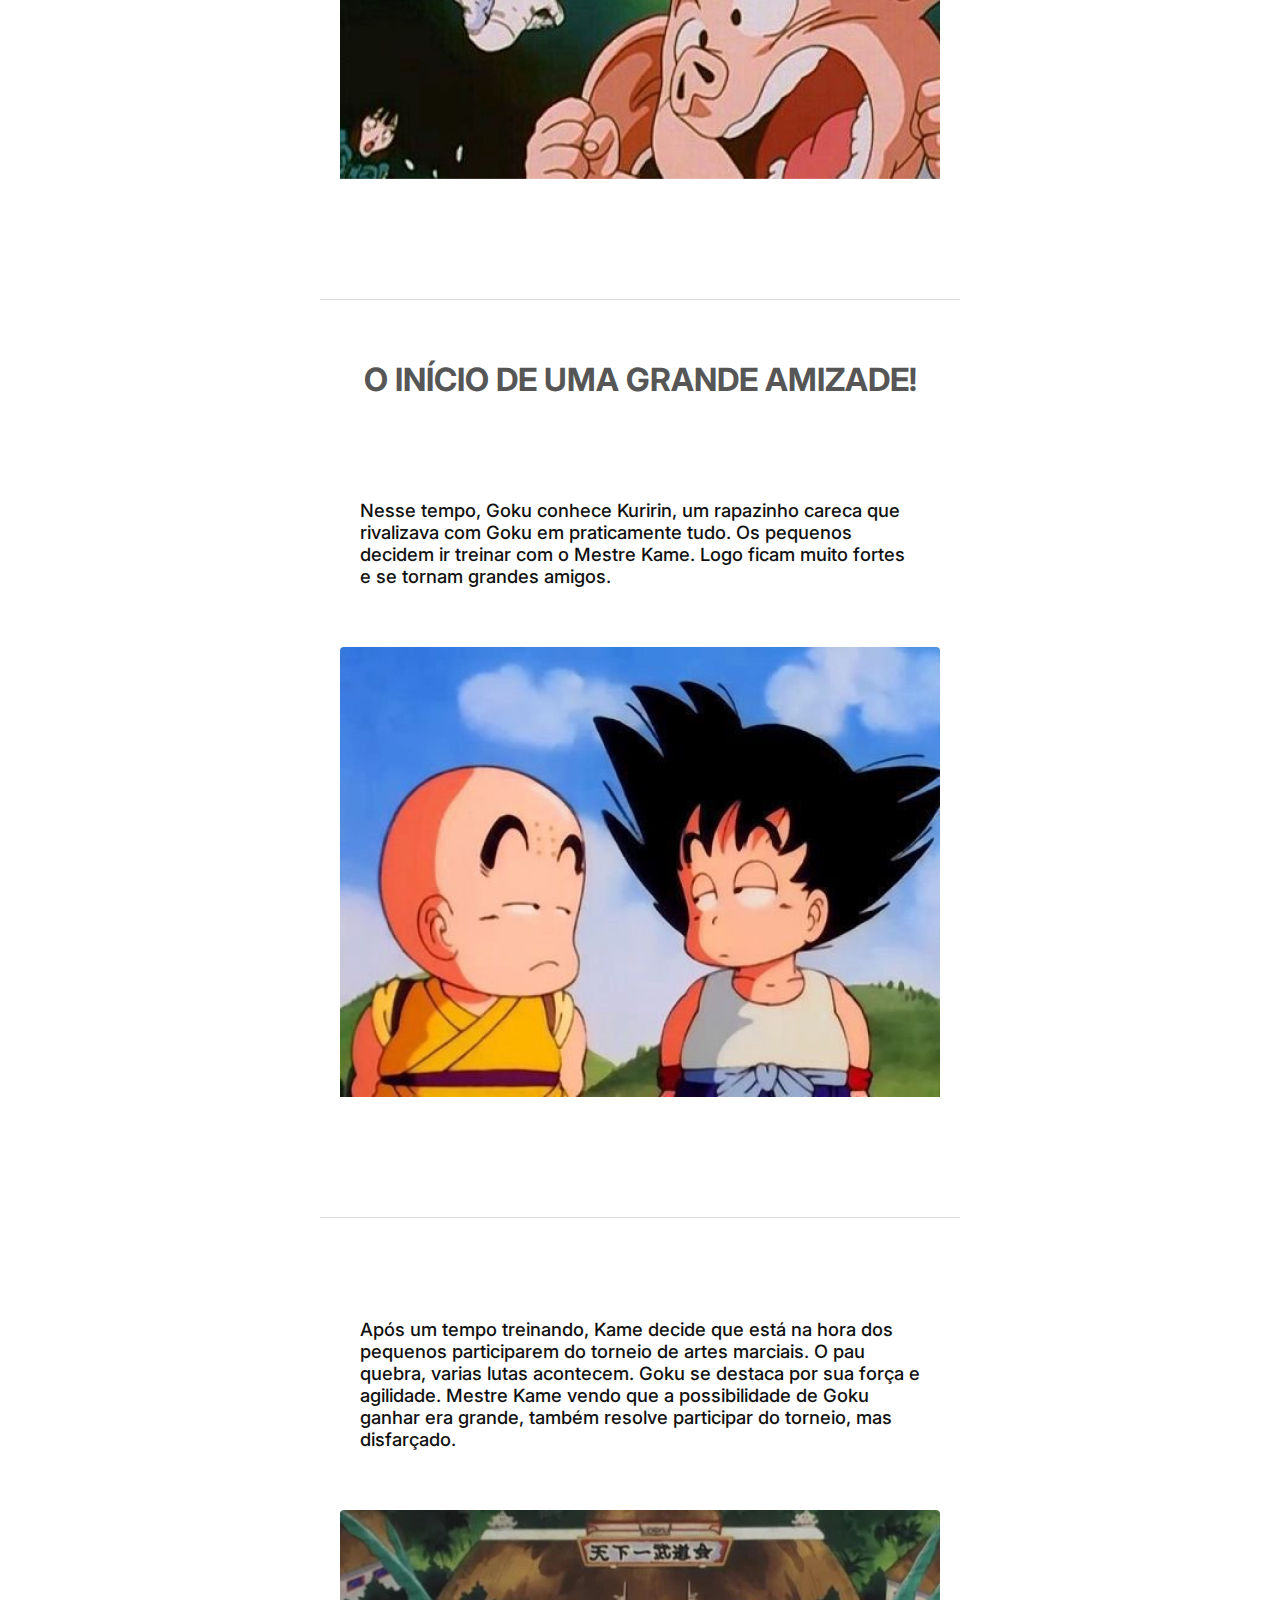
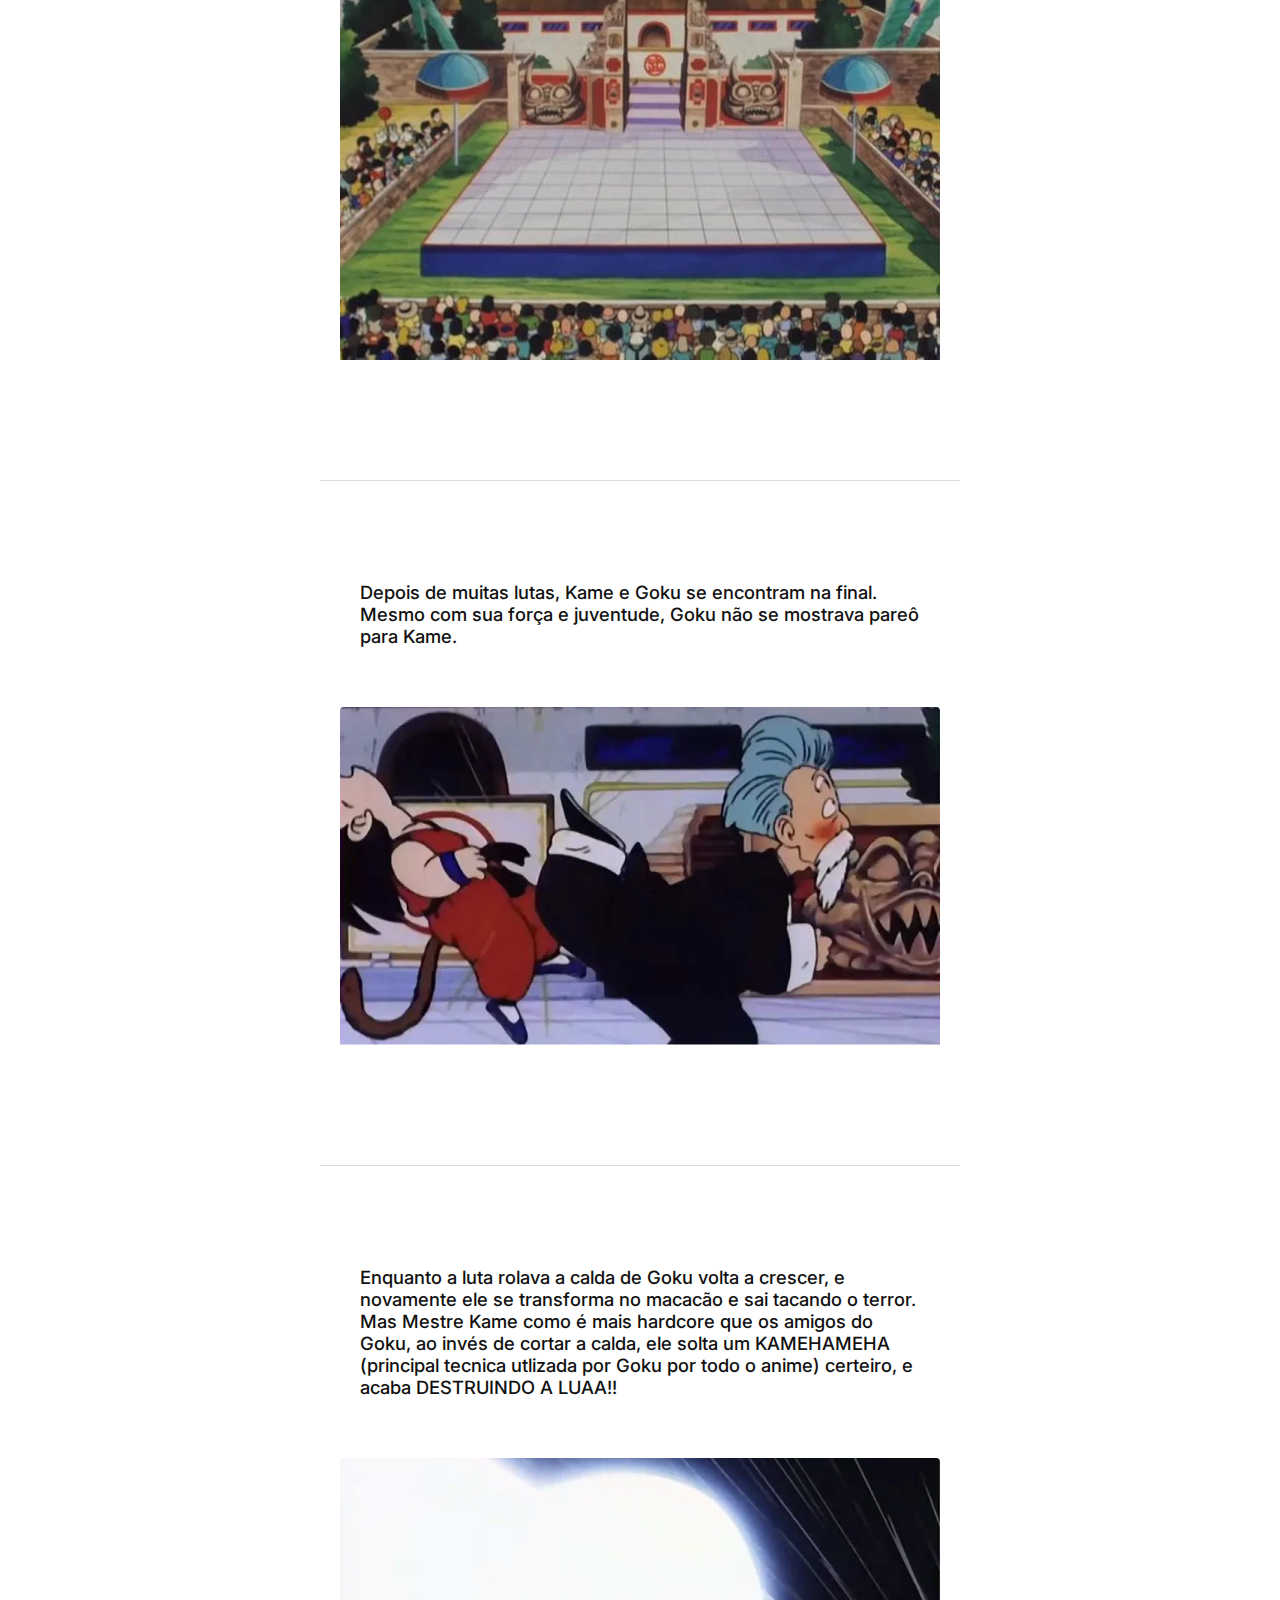
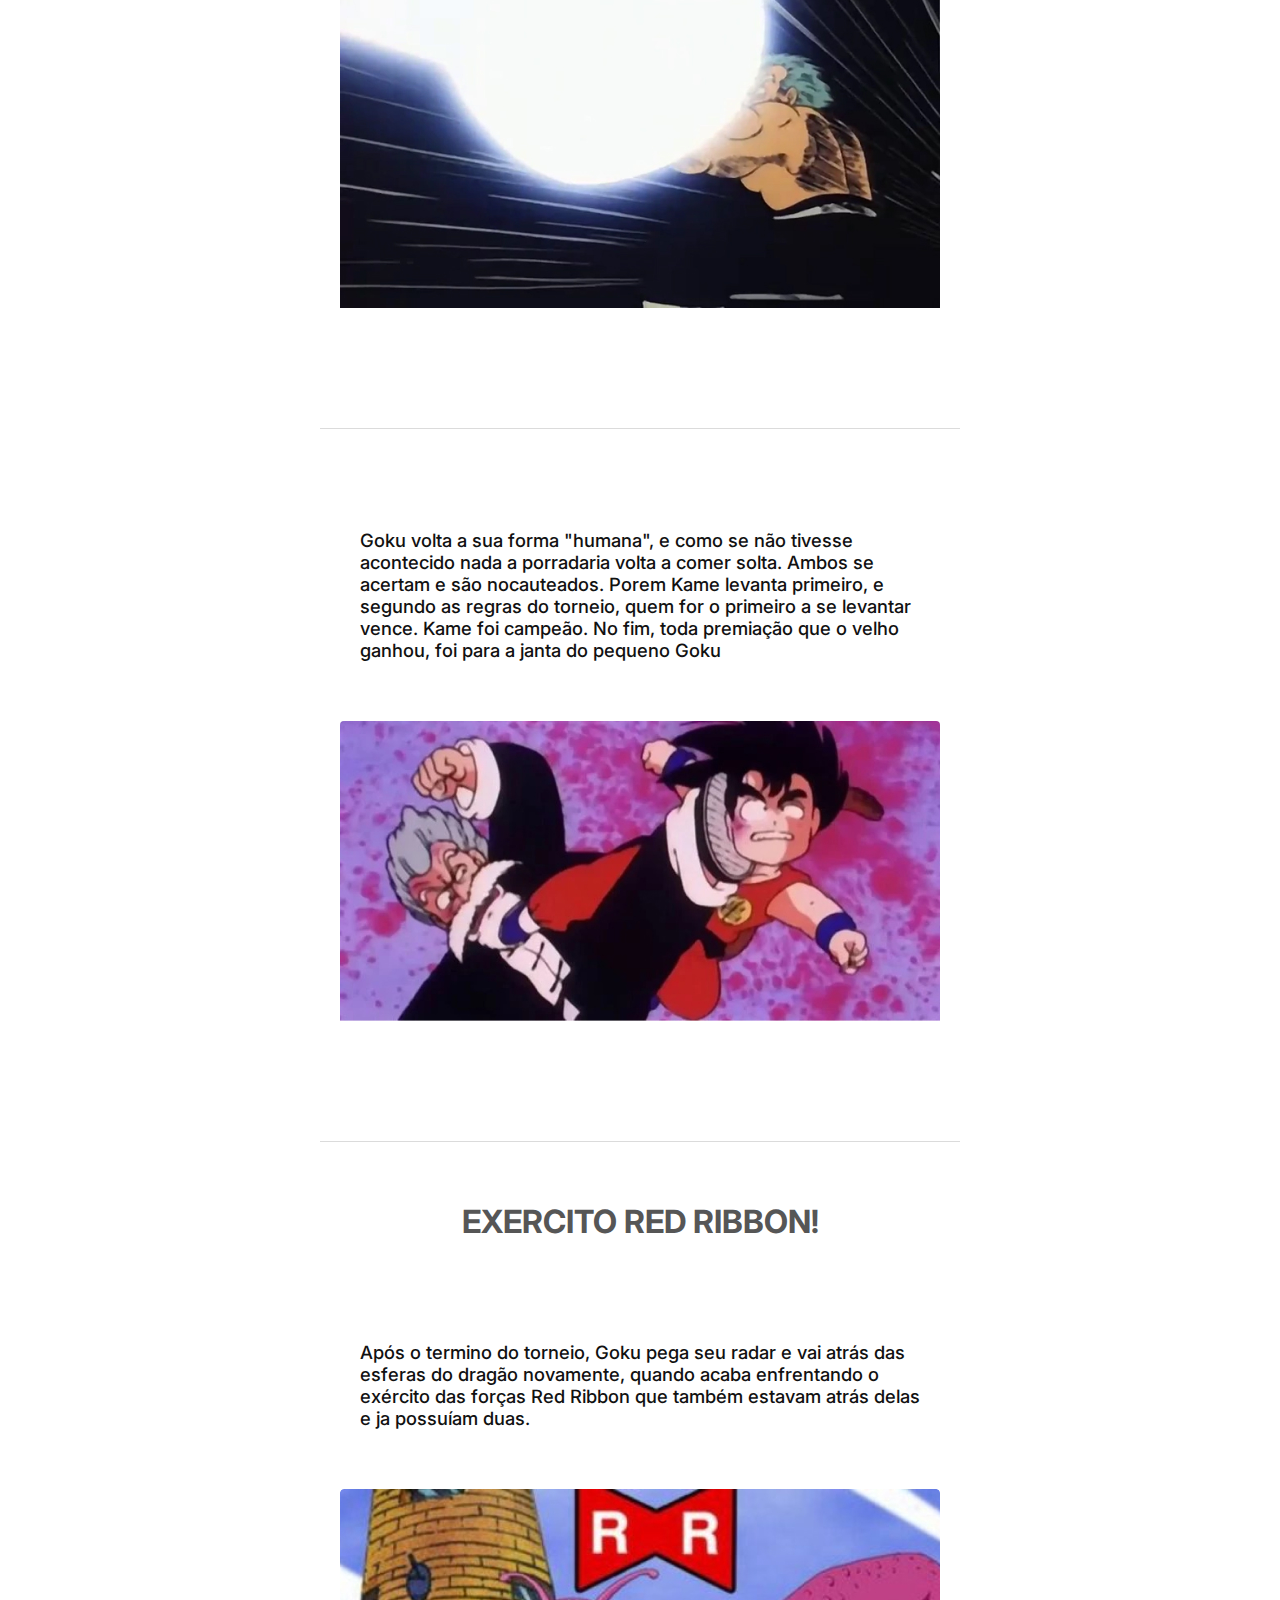
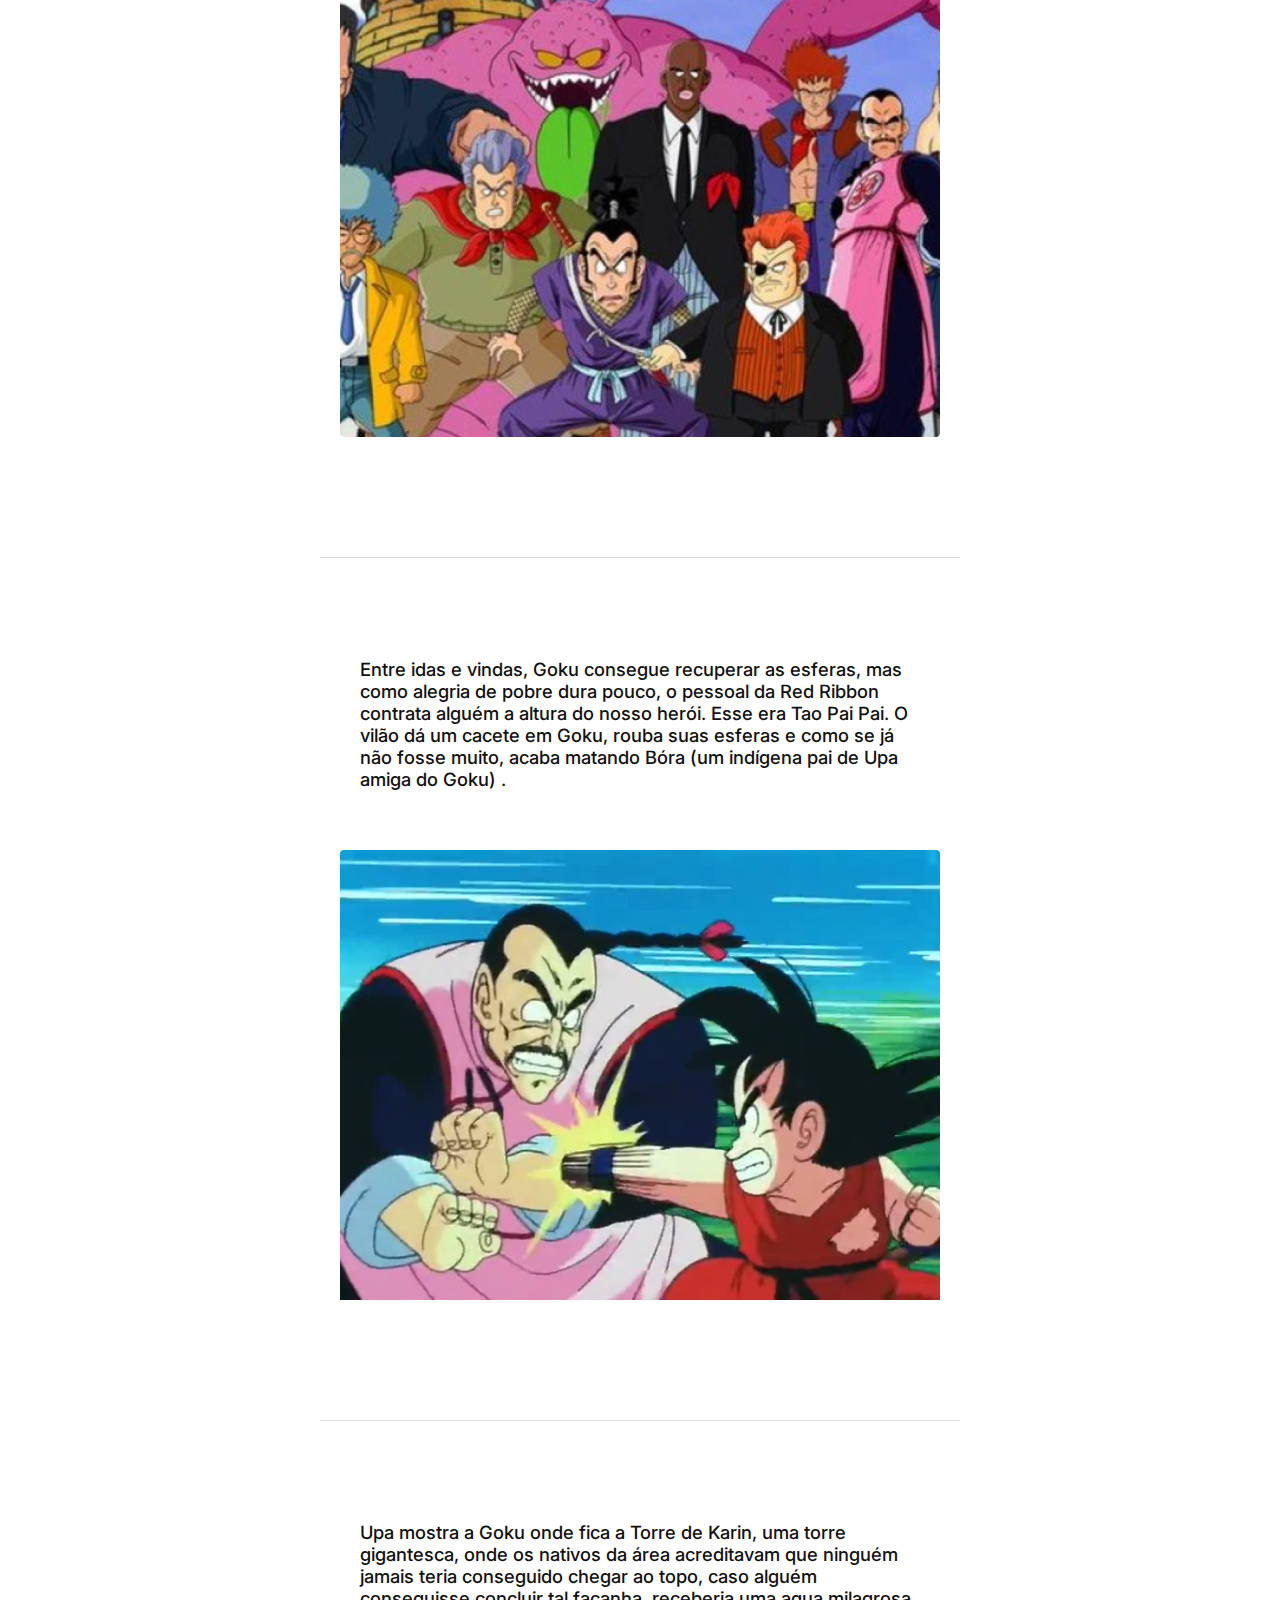
<file: sagas/classico.html>
<!DOCTYPE html>
<html lang="pt-br">
<head>
    <meta charset="UTF-8">
    <meta http-equiv="X-UA-Compatible" content="IE=edge">
    <meta name="viewport" content="width=device-width, initial-scale=1.0">
    <link rel="stylesheet" href="../style/style.css">
    <link rel="preconnect" href="https://fonts.googleapis.com">
    <link rel="preconnect" href="https://fonts.gstatic.com" crossorigin>
    <link href="https://fonts.googleapis.com/css2?family=Inter:wght@100;400;500;700&display=swap" rel="stylesheet">
    <title>Sagas - Clássico</title>
</head>
<body id="classico">

    <div>
        <img src="../img/classico/banner - saga classica.jpg" alt="Cabeçalho-classicos">
    </div>
    <header>
        <nav class="container">
            <ul class="cabecalho-nav">
                <li>
                    <a href="../index.html"><img src="../img/icones/maisOitoMil.png" alt=""></a>
                </li>

                <li>
                    <a href="#classico">INICIO</a>
                </li>
                <li>
                    <a href="../personagens.html">PERSONAGENS</a>
                </li>
                <li>
                    <a href="#">CURIOSIDADE</a>
                </li>
            </ul>
        </nav>
    </header>


    <main>
        <h1 class=" sagas-titulo">O COMEÇO</h1>
        <h2 class=" sagas-subtitulo">GOKU CHEGA ATÉ A TERRA!</h2>
        <section class="sagas-container">
            <div>
                <p class=" sagas">Logo após seu nascimento, um jovem rapaz com calda de macaco é enviado à Terra por seus pais para sobreviver à destruição do Planeta Vegeta. Encontrado e criado pelo eremita Son Gohan, por quem é batizado como Goku.</p>
                <div class="sagas-container-img"><img src="../img/classico/gohan encontra goku.jpg" alt="goku-encontra-goku" class=" sagas-img"  width="600" width=""></div>


                <p class=" sagas">No começo Goku como todo saiyajin, era um menino selvagem e raivoso até bater a cabeça, quando toda sua fúria foi revertida em bondade. Após o acidente, Goku acabou se tornando um menino amável e carinhoso.</p>
                <div class="sagas-container-img"><img src="../img/classico/goku raivoso.jpg" alt="goku-raivoso" class=" sagas-img"  width="600"></div>


                <p class="sagas"> Com o passar do tempo o pequeno passaria a ter como objetivo de se tornar o guerreiro mais forte do planeta, simplesmente por adorar lutar. Logo no começo da historia, inconscientemente, Goku acaba matando Gohan em uma noite de lua cheia quando se transforma temporariamente no poderoso Ōzaru (Macacão Gigante para os íntimos), depois de olhar a lua.
                </p>
                <div class="sagas-container-img"><img src="../img/classico/goku ozaru.jpg" alt="goku-ozaru" class=" sagas-img"  width="600"></div>

                <h2 class="sagas-subtitulo">UMA JORNADA SE INICIA!</h2>

                <p class="sagas"> Desde que o seu avô Son Gohan morreu, Goku mora nas montanhas sozinho. Quando sem querer acaba conhecendo Bulma, uma jovem garota obcecada pelas esferas do dragão (Esferas mágicas que concedem um desejo caso seu portador consiga juntas todas as setes). Objeto que ele guarda como recordação do seu avô. Eles se conhecem nas montanhas, após ela lhe atropelar.
                </p>
                <div class="sagas-container-img"><img src="../img/classico/goku conhece bulma.jpg" alt="goku-conhece-bulma" class=" sagas-img"  width="600"></div>
                <p class="sagas">  Ela vê que Goku possuía a esfera de quatro estrelas, e conta sobre os poderes dos objetos, então ela pede que ele lhe entregue sua esfera, e conta que descobriu num pergaminho a história de que ao reunir as sete esferas mágicas é possível invocar um dragão mágico chamado Shen Long, e que este pode realizar qualquer desejo que lhe peçam. No entanto, Goku não quis entregar a esfera porque era uma lembrança muito forte do seu avô, mas ao ver que Bulma possuía outras duas esferas, o jovem decide ir com ela em busca das Esferas que faltavam.
                </p>
                <div class="sagas-container-img"><img src="../img/classico/goku esferas.jpg" alt="goku-esferas" class=" sagas-img"  width="600"></div>
                <p class="sagas">  No caminho Goku e Bulma conhecem muitas pessoas como Mestre Kame, um tiozão boa praça, porem as vezes meio tarado, que era detentor da esfera de três estrelas. Ele era amigo de uma tartaruga que os jovens ajudaram a encontrar o oceano. Como recompensa Kame dá a Goku sua nuvem mágica voadora.
                </p>
                <div class="sagas-container-img"><img src="../img/classico/conhecem kame.jpg" alt="conhecem-kame" class=" sagas-img"  width="600"></div>
                <p class="sagas"> Outros personagens importantes na trajetória de Goku são Oolong, Yamcha, Pual,  Kuririn e Lunch.
                </p>
                <div class="sagas-container-img"><img src="../img/classico/personagens classicos.jpg" alt="personagens-classicos" class=" sagas-img"  width="600"></div>
                <p class="sagas">  Além deles, Goku também conhece Chi-Chi, garota apaixonada por Goku filha do Rei Cutelo. Chi-Chi faz o rapaz prometer se casar com ela, e mesmo Goku sem saber oque seria acaba aceitando e cumprindo mais a frente. 
                </p>
                <div class="sagas-container-img"><img src="../img/classico/chichi.jpg" alt="chichi" class=" sagas-img"  width="600"></div>
                <p class="sagas">Infelizmente Goku não era o único atrás das esferas. Nossos guerreiros ainda enfrentariam muitos perigos. Um deles era Pilaf, um vilão que queria dominar o mundo e aumentar seu tamanho com o poder das esferas do dragão. Em uma ocasião Pilaf até consegue roubar as esferas, e prende Goku e seus amigos.
                </p>
                <div class="sagas-container-img"><img src="../img/classico/pilaf.jpg" alt="pilaf" class=" sagas-img"  width="600"></div>
                <p class="sagas"> Mas o que ninguém esperava é que Goku novamente se transformaria em Ōzaru. Se soltando e destruindo completamente o castelo de Pilaf. Porem é contido por seus amigos que cortam sua calda sem saber se de fato daria certo.
                    Goku volta a sua forma inicial, agora sem calda.
                </p>
                <div class="sagas-container-img"><img src="../img/classico/destruicao-palacio.jpg" alt="destruicao-palacio" class=" sagas-img"  width="600"></div>
                <p class="sagas"> Pilaf consegue reunir todas as esferas, mas antes que ele conseguisse fazer seu desejo, Oolong (um dos amigos de Goku) entra em sua frente a pede uma calcinha da Bulma. O desejo é concedido e as esferas se dispersam ficando desaparecidas por um ano.
                </p>
                <div class="sagas-container-img"><img src="../img/classico/oolobg-calcinha.jpg" alt="oolobg-calcinha" class=" sagas-img"  width="600"></div>

  
                <h2 class="sagas-subtitulo"> O INÍCIO DE UMA GRANDE AMIZADE!</h2>

                <p class="sagas"> Nesse tempo, Goku conhece Kuririn, um rapazinho careca que rivalizava com Goku em praticamente tudo. Os pequenos decidem ir treinar com o Mestre Kame. Logo ficam muito fortes e se tornam grandes amigos.
                </p>
                <div class="sagas-container-img"><img src="../img/classico/kuririn-e-goku.jpg" alt="kuririn-e-goku" class=" sagas-img"  width="600"></div>

                
                
                <p class="sagas">  Após um tempo treinando, Kame decide que está na hora dos pequenos participarem do torneio de artes marciais. O pau quebra, varias lutas acontecem. Goku se destaca por sua força e agilidade. Mestre Kame vendo que a possibilidade de Goku ganhar era grande, também resolve participar do torneio, mas disfarçado.
                </p>
                <div class="sagas-container-img"><img src="../img/classico/torneio.jpg" alt="torneio" class=" sagas-img"  width="600"></div>



                <p class="sagas"> 
                    Depois de muitas lutas, Kame e Goku se encontram na final. Mesmo com sua força e juventude, Goku não se mostrava pareô para Kame. 
                </p>
                <div class="sagas-container-img"><img src="../img/classico/disface-kame.jpg" alt="disface-kame" class=" sagas-img"  width="600"></div>



                <p class="sagas"> Enquanto a luta rolava a calda de Goku volta a crescer, e novamente ele se transforma no macacão e sai tacando o terror. Mas Mestre Kame como é mais hardcore que os amigos do Goku, ao invés de cortar a calda, ele solta um KAMEHAMEHA (principal tecnica utlizada por Goku por todo o anime) certeiro, e acaba DESTRUINDO A LUAA!!
                </p>
                <div class="sagas-container-img"><img src="../img/classico/destruindo-lua.jpg" alt="destruindo-lua" class=" sagas-img"  width="600"></div>

                

                <p class="sagas"> Goku volta a sua forma "humana", e como se não tivesse acontecido nada a porradaria volta a comer solta. Ambos se acertam e são nocauteados. Porem Kame levanta primeiro, e segundo as regras do torneio, quem for o primeiro a se levantar vence.
                    Kame foi campeão. No fim, toda premiação que o velho ganhou, foi para a janta do pequeno Goku
                </p>
                <div class="sagas-container-img"><img src="../img/classico/kame-vs-goku.jpg" alt="kame-vs-goku" class=" sagas-img"  width="600"></div>

                <h2 class="sagas-subtitulo">EXERCITO RED RIBBON!</h2>

                <p class="sagas"> Após o termino do torneio, Goku pega seu radar e vai atrás das esferas do dragão novamente, quando acaba enfrentando o exército das forças Red Ribbon que também estavam atrás delas e ja possuíam duas.
                </p>
                <div class="sagas-container-img"><img src="../img/classico/red-ribbon-dragon-ball-e1634568621459-890x464 1.jpg" alt="red-ribbon-dragon-ball" class=" sagas-img"  width="600"></div>



                <p class="sagas"> Entre idas e vindas, Goku consegue recuperar as esferas, mas como alegria de pobre dura pouco, o pessoal da Red Ribbon contrata alguém a altura do nosso herói. Esse era Tao Pai Pai. O vilão dá um cacete em Goku, rouba suas esferas e como se já não fosse muito, acaba matando Bóra (um indígena pai de Upa amiga do Goku) . 
                </p>
                <div class="sagas-container-img"><img src="../img/classico/GokuVSTao 1.jpg" alt="goku-vs-taopaipai" class=" sagas-img"  width="600"></div>



                <p class="sagas"> Upa mostra a Goku onde fica a Torre de Karin, uma torre gigantesca, onde os nativos da área acreditavam que ninguém jamais teria conseguido chegar ao topo, caso alguém conseguisse concluir tal façanha, receberia uma agua milagrosa capaz de multiplicar as forças do usuário. Nosso herói pistolaço e querendo vingança, resolve subir a torre para beber a agua e sair na mão com Tao Pai Pai.

                </p>
                <div class="sagas-container-img"><img src="../img/classico/goku-torre.jpg" alt="goku-torre" class=" sagas-img"  width="600"></div>



                <p class="sagas"> Chegando no topo, Goku encontra um gato Ancião que passa um série de tarefas para o jovem executar até que ele ficasse mais forte e conseguisse ser capaz de beber a agua. Após um tempo treinando, o gato se revela como Mestre Karin, e conta para Goku que a agua milagrosa era apenas agua comum, e que na verdade o que realmente importava era o treinamento feito até o momento.
                </p>
                <div class="sagas-container-img"><img src="../img/classico/mestre-karin.jpg" alt="mestre-karin" class=" sagas-img"  width="600"></div>



                <p class="sagas"> Tao Pai Pai volta até os nativos e começa a intimida-los atrás da esfera de quatro estrelas que havia ficado com Goku na ultima luta. Quando o vilão estava prestes a atacar Upa, Goku aparece no ultimo segundo e salva a vida do rapaz
                </p>
                <div class="sagas-container-img"><img src="../img/classico/goku-e-upa.jpg" alt="goku-e-upa" class=" sagas-img"  width="600"></div>




                <p class="sagas"> Novamente Goku sai na mão com Tao Pai Pai, mas dessa vez vence e vai em direção a Red Ribbon.
                </p>
                <div class="sagas-container-img"><img src="../img/classico/derrota-taopaipai.jpg" alt="derrota-taopaipai" class=" sagas-img"  width="600"></div>




                <p class="sagas"> Goku destrói sozinho todo o exército e recupera quase todas as esferas que estavam com a corporação.
                </p>
                <div class="sagas-container-img"><img src="../img/classico/exercito-vencido.jpg" alt="exercito-vencido" class=" sagas-img"  width="600"></div>



                <p class="sagas"> Quando seus amigos chegam, ficam surpresos pelo estrago que o garoto fez sem ajuda. Em seguida Goku conta que faltava apenas uma esfera, mas que essa não estava aparecendo em seu radar, e achava que o aparelho estava quebrado. Bulma resolve então dar uma olhada no objeto para que eles possam continuar com a busca.
                </p>
                <div class="sagas-container-img"><img src="../img/classico/radar.jpg" alt="radar" class=" sagas-img"  width="600"></div>



                <p class="sagas"> Todos vão para a casa do Mestre Kame, lá eles descobrem que o radar não estava quebrado e que talvez a ultima esfera tivesse sido engolida por algum animal. Foi quando Kame da a brilhante ideia de irem visitar o palácio de uma velha vidente (uma sabia bruxa que consegue encontrar qualquer coisa).
                    Então Goku, Kuririn, Upa, Yamcha e Pual saem então em busca da vidente.
                </p>
                <div class="sagas-container-img"><img src="../img/classico/vovo-uranai.jpg" alt="Uranai" class=" sagas-img"  width="600"></div>



                <p class="sagas"> A vidente conhecida como VoVó Uranai, recebe os rapazes e já vai dando logo o seu preço para revelar o que eles querem. "10.000.000 Zenni". Goku diz que eles não tem o dinheiro, então a vidente lhes oferecem outra alternativa. Ela leva todos até uma arena onde eles lutariam com cinco de seus guerreiros que eram mortos revividos. Caso conseguissem derrota-los ela lhe contariam o que queriam.
                </p>
                <div class="sagas-container-img"><img src="../img/classico/guerreiro-vovo.jpg" alt="guerreiros-do-alem" class=" sagas-img"  width="600"></div>



                <p class="sagas"> O pau cantou, e a turma conseguiu derrotar quatro dos cinco guerreiros, restando apenas o ultimo e mais forte para lutar com Goku.
                </p>
                <div class="sagas-container-img"><img src="../img/classico/surpresa-inesperada.jpg" alt="surpresa-inesperada" class=" sagas-img"  width="600"></div>




                <p class="sagas">  O que ninguém sabia é que o quinto guerreiro era nada mais, nada menos que o próprio avô do Goku revivido.
                    A luta ocorre sem que ninguém soubesse a real identidade do lutador mascarado, até que ao final da luta o vovô arranca a calda de goku, por saber que aquele era seu ponto fraco e neutraliza o pequeno, e antes que a luta acabe o vovô se rende e se revela, fazendo assim uma das cenas mais emocionantes de todo o anime.
                </p>
                <div class="sagas-container-img"><img src="../img/classico/Dragon-Ball-Goku-e-Vovo-Gohan-3 1.jpg" alt="vovo-gohan" class=" sagas-img"  width="600"></div>



                <p class="sagas"> Após isso Son Gohan diz como estava contente em ver como o rapaz tinha evoluído, mas explica que tem que ir embora para o plano espiritual. Eles se despedem, e como prometido a vidente o mostra que a ultima esfera estava com Pilaf. E mais uma vez eles entram em combate.
                </p>
                <div class="sagas-container-img"><img src="../img/classico/goku-vs-pilaf.jpg" alt="goku-vs-pilaf" class=" sagas-img"  width="600"></div>



                <p class="sagas"> Goku os derrota e pega sua esfera, completando assim as setes esferas do dragão. Então o pequeno vai até Upa com sua nuvem voadora e o leva para uma região sagrada. Lá eles invocam Shen long e pedem para que o pai de Upa (Bóra) seja revivido. O desejo é concedido e as coisas voltam ao normal.
                </p>
                <div class="sagas-container-img"><img src="../img/classico/Bora.jpg" alt="bora" class=" sagas-img"  width="600"></div>



                <p class="sagas"> Como parte de seu treinamento, Kame pede para que Goku dê a volta ao mundo sem sua nuvem voadora, e que ele retorne em três anos para o próximo torneio de artes marciais. E assim o garoto faz.

                </p>
                <div class="sagas-container-img"><img src="../img/classico/novo-torneio.jpg" alt="novo-torneio" class=" sagas-img"  width="600"></div>




                <p class="sagas"> Três anos depois o torneio começa. Goku volta e encontra um novo oponente. Esse era Tenshinham, pupilo do desleal Mestre Tsuru, irmão de Tao Pai Pai, inimigo declarado do Mestre Kame e que estava em busca de vingança por seu irmão.
                </p>
                <div class="sagas-container-img"><img src="../img/classico/novos-inimigos.jpg" alt="novos-inimigos" class=" sagas-img"  width="600"></div>



                <p class="sagas"> Após diversas lutas, Goku e Tenshinhan se enfrentam na final do torneio. 
                </p>
                <div class="sagas-container-img"><img src="../img/classico/Goku-vs-Tenshinhan.jpg" alt="Goku-vs-Tenshinhan" class=" sagas-img"  width="600"></div>




                <p class="sagas"> Muita brigaria e lutação acontece, e mais uma vez por ironia do destino, após a queda de ambos, Goku perde novamente por cair no chão, mas dessa vez fora da arena. Tenshinhan reconhece que venceu por um mínimo detalhe e considera que luta terminou em empate.
                </p>
                <div class="sagas-container-img"><img src="../img/classico/Goku-luta-tenshinhan.jpg" alt="Goku-luta-tenshinhan" class=" sagas-img"  width="600"></div>



                <p class="sagas"> Depois que o torneio acaba, todos os lutadores fazem as pazes tendo até Tenshinhan querendo dividir o prêmio com Goku. O garoto não aceita, e quando ele está prestes a ir embora, ao longe Goku escuta Kuririn gritar. Chegando no local ele encontra Kuririn morto.
                </p>
                <div class="sagas-container-img"><img src="../img/classico/kuririn-morte.jpg" alt="kuririn-morre" class=" sagas-img"  width="600"></div>




                <p class="sagas"> O narrador do torneio diz qe viu tudo. Ele conta que foi um monstro quem matou Kuririn depois roubou uma das esferas junto a lista de participantes do torneio. Então Goku pega seu radar do dragão e sai em disparada com sua nuvem voadora atrás do terrível monstro em busca de vingança.

                </p>
                <div class="sagas-container-img"><img src="../img/classico/goku-vinganca.jpg" alt="goku-vinganca" class=" sagas-img"  width="600"></div>

                
                <h2 class="sagas-subtitulo">UM MAU ANTIGO RESSURGE!</h2>

                <p class="sagas"> Enquanto isso, ainda nos aposentos do torneio. Oolong encontra um ideograma com o significado “Demônio”. Kame diz  ser símbolo do Rei dos Demônios Piccolo Daimaoh.
                </p>
                <div class="sagas-container-img"><img src="../img/classico/piccolo-daima.jpg" alt="piccolo-daima" class=" sagas-img"  width="600"></div>


                <p class="sagas"> Ele conta que no passado esse monstro assombrou mundo com os seus poderes e que só foi parado pela técnica secreta de seu antigo mestre, técnica chamada de “Mafuba”. Com essa técnica ele selou o demônio em uma panela que foi jogada no fundo do mar. Kame acredita que Piccolo conseguiu escapar e roubou a lista de participantes do torneio para que ele possa caçar todos os lutadores mais fortes da terra evitando assim voltar a ser aprisionado.
                </p>
                <div class="sagas-container-img"><img src="../img/classico/mafuba.jpg" alt="mafuba" class=" sagas-img"  width="600"></div>


                <p class="sagas"> Mais a frente descobrimos que quem soltou o mochila de criança foi Pilaf. Com isso o pequeno tentava abocanhar uma parte do mundo por seu ato.
                </p>
                <div class="sagas-container-img"><img src="../img/classico/piccolo-e-pilaf.jpg" alt="piccolo-e-pilaf" class=" sagas-img"  width="600"></div>


                <p class="sagas"> Goku segue a esfera roubada até encontrar o assassino de Kuririn. Esse era Tambourine, um dos filho de Piccolo Daimaoh. 
                </p>
                <div class="sagas-container-img"><img src="../img/classico/luta-tambourine.jpg" alt="luta-tambourine" class=" sagas-img"  width="600"></div>


                <p class="sagas"> Goku vai pra cima do monstro, mas ainda estava muito enfraquecido pelo torneio e perde a luta facilmente. Tambourine acha que matou Goku, e vai até seu mestre para entregar a esfera e a lista do torneio.
                </p>
                <div class="sagas-container-img"><img src="../img/classico/luta-tambourine-2.jpg" alt="luta-tambourine-2" class=" sagas-img"  width="600"></div>


                <p class="sagas"> Goku acorda cansado e com fome no meio de uma floresta, quando sente o cheiro de um peixe cozinhando. O pequeno não perde tempo e manda tudo pra dentro.
                </p>
                <div class="sagas-container-img"><img src="../img/classico/peixe-goku.jpg" alt="peixe-goku" class=" sagas-img"  width="600"></div>


                <p class="sagas"> Goku tinha acabado de comer quando um gordinho pistola com a esfera de uma estrela aparece, ele acusa Goku de ter roubado a sua comida. O tempo fecha e os dois caem na porrada.
                </p>
                <div class="sagas-container-img"><img src="../img/classico/yajirobe-vs-goku.jpg" alt="yajirobe-vs-goku" class=" sagas-img"  width="600"></div>


                <p class="sagas"> Nesse meio tempo chega Cimbalo, mais um dos filhos mutantes do Demônio Piccolo que estava ali para roubar a estrela que estava com o gordinho.
                </p>
                <div class="sagas-container-img"><img src="../img/classico/cimbalo.jpg" alt="cimbalo" class=" sagas-img"  width="600"></div>


                <p class="sagas"> Goku e o gordinho chamado de “Yajirobe”, percebem quem era o verdadeiro inimigo e decidem no par ou impar quem lutaria com o monstro. Goku perde...
                    E com apenas um golpe de sua espada, Yajirobe corta Cimbalo ao meio.
                    
                </p>
                <div class="sagas-container-img"><img src="../img/classico/Yajirobe-mata-cimbalo.jpg" alt="Yajirobe-mata-cimbalo" class=" sagas-img"  width="600"></div>


                <p class="sagas">O gordinho era tão casca grossa que depois ainda come o tinhoso pq estava morrendo de fome. 
                </p>
                <div class="sagas-container-img"><img src="../img/classico/um-prato-cheio.jpg" alt="um-prato-cheio" class=" sagas-img"  width="600"></div>


                <p class="sagas"> O Rei Demônio Piccolo sentindo que Cimbalo tinha passado dessa pra pior, logo pede para Tambourine ir atrás de quem tinha feito isso. Chegando lá Tambourine não consegue acreditar que Goku ainda estava vivo.
                </p>
                <div class="sagas-container-img"><img src="../img/classico/goku-tambourine-3.jpg" alt="goku-tambourine-3" class=" sagas-img"  width="600"></div>


                <p class="sagas"> Agora que Goku estava satisfeito e totalmente recuperado a historia iria ser diferente, dessa vez não deu para o bichão que tomou uma sova do nosso herói. Goku termina o combate com um poderoso Kamehameha (técnica ensinada por Mestre Kame).
                </p>
                <div class="sagas-container-img"><img src="../img/classico/goku-tambourine-4.jpg" alt="goku-tambourine-4" class=" sagas-img"  width="600"></div>


                <p class="sagas"> Novamente o Rei Demônio sente que mais um da sua prole bateu as botas e junto a Pilaf resolve ir pessoalmente cuidar disso.

                </p>
                <div class="sagas-container-img"><img src="../img/classico/Piccolo_furioso.jpg" alt="Piccolo_furioso" class=" sagas-img"  width="600"></div>


                <p class="sagas"> O demonião e seus lacaios chegam até o local a onde seus filhos foram mortos. Yajirobe mete o pé e foge da luta deixando Goku enfrentar Piccolo sozinho.
                </p>
                <div class="sagas-container-img"><img src="../img/classico/piccolo-encontra-goku.jpg" alt="piccolo-encontra-goku" class=" sagas-img"  width="600"></div>


                <p class="sagas"> Goku parte para cima e consegue acertar bons golpes, Piccolo fica impressionado com tamanha força e agilidade do rapaz.
                    Mas isso não durou muito tempo.
                </p>
                <div class="sagas-container-img"><img src="../img/classico/goku-vs-piccolo.jpg" alt="goku-vs-piccolo" class=" sagas-img"  width="600"></div>


                <p class="sagas"> Logo o rei demônio começou a usar um pouco mais de sua força dificultando muito a vida do nosso herói o deixando a beira da morte. Piccolo não consegue mais escutar os batimentos de Goku, e por achar que o pequeno estava morto resolve ir embora com a esfera do menino.
                </p>
                <div class="sagas-container-img"><img src="../img/classico/Piccolo_vs_Gok3.jpg" alt="Piccolo_vs_Goku" class=" sagas-img"  width="600"></div>


                <p class="sagas"> Logo após Yajirobe volta e encontra Goku desacordado. Goku acorda, mas estava muito ferido e por conta disso pede ajuda do gordinho para voltar até a Torre do Mestre Karin.
                </p>
                <div class="sagas-container-img"><img src="../img/classico/yajirobe-torre-karin.jpg" alt="yajirobe-torre-karin" class=" sagas-img"  width="600"></div>


                <p class="sagas"> Enquanto isso, Piccolo Daimaoh resolve ir ao encontro do restante das esferas que estavam com os amigos de Goku.
                    Lá ele entra em combate com Mestre Kame que não perde tempo  já sai usando o “Mafuba”, mesma técnica usada por seu mestre para selar o cramunhão da primeira vez.
                </p>
                <div class="sagas-container-img"><img src="../img/classico/mafuba-kame.jpg" alt="mafuba-kame" class=" sagas-img"  width="600"></div>


                <p class="sagas"> Infelizmente Kame erra o golpe, e por seu esgotamento acaba morrendo ali mesmo. Piccolo assim consegue recuperar todas as esferas, e invoca Shen long e faz seu pedido “QUERO SER JOVEM PARA SEMPRE!”. 
                </p>
                <div class="sagas-container-img"><img src="../img/classico/piccolo-dragão.jpg" alt="piccolo-dragão" class=" sagas-img"  width="600"></div>


                <p class="sagas"> Logo após ter realizado seu desejo, Piccolo Daimaoh acerta um golpe certeiro que saiu em direção ao dragão, matando-o instantaneamente. Em seguida todas as esferas se transformam em pedras.
                </p>
                <div class="sagas-container-img"><img src="../img/classico/A-Morte-de-Shenlong-5 1.jpg" alt="A-Morte-de-Shenlong" class=" sagas-img"  width="600"></div>


                <p class="sagas"> Enquanto isso, Goku e Yajirobe chegam até o templo do Mestre Karin. Lá Goku recebe um semente dos deuses, planta essa que revigora as forças de seu usuário. E como ultimo recurso, Karin conta a Goku que realmente existia a tal Super Agua Divina, essa bebida libera todo o potencial de quem a bebe, porem ela é venenosa, e corre o risco de que aquele que tiver corpo e mente fraca que a beber morrer na hora. Mas é claro que Goku aceita o chá milagroso e vai bebendo. O pequeno passa a noite desacordado lutando contra os efeitos da agua.
                </p>
                <div class="sagas-container-img"><img src="../img/classico/agua-milagrosa.jpg" alt="agua-milagrosa" class=" sagas-img"  width="600"></div>


                <p class="sagas"> Pela manhã ele acorda revigorado, sentindo um imenso poder.
                Longe dali, Piccolo faz seu pronunciamento mundial. Nele Piccolo diz que as palavras “Paz”  e  “Justiça” estão banidas para sempre, ele convida os malfeitores para saírem de suas casas e tumultuarem o que quiserem, pois a força policial seria extinta. Piccolo ainda promete destruir uma região da terra por ano através de sorteios. A primeira região escolhida foi a oeste, onde os pais de Bulma moravam.
                </p>
                <div class="sagas-container-img"><img src="../img/classico/pronuncionamento-piccolo.jpg" alt="pronuncionamento-piccolo" class=" sagas-img"  width="600"></div>


                <p class="sagas"> Tenchinhan corre para lá antes de Piccolo, ela ja vinha treinando a técnica do mafuba há algum tempo, e estava pronto para aprisionar o alien esverdeado. Mas seu receptáculo estava trincado fazendo a técnica se tornar impossível. 
                </p>
                <div class="sagas-container-img"><img src="../img/classico/panela-mafuba.jpg" alt="panela-mafuba" class=" sagas-img"  width="600"></div>

                <p class="sagas"> Piccolo cria um novo filho chamado Drum para enfrentar Tenshinhan.
                </p>
                <div class="sagas-container-img"><img src="../img/classico/novo-filho-piccolo.jpg" alt="novo-filho-piccolo" class=" sagas-img"  width="600"></div>


                <p class="sagas"> Os dois caem na mão, e tenshinhan toma um cacete.
                </p>
                <div class="sagas-container-img"><img src="../img/classico/drum-vs-tenshinhan.jpg" alt="drum-vs-tenshinhan" class=" sagas-img"  width="600"></div>

                <p class="sagas"> Quando Drum ia mata-lo, Goku aparece e salva sua vida com apenas um só golpe. Piccolo Daimaoh fica impressionado com as habilidades do garoto, mas ainda assim o subestima.
                </p>
                <div class="sagas-container-img"><img src="../img/classico/Goku_salva_tenshinhan.jpg" alt="Goku_salva_tenshinhan" class=" sagas-img"  width="600"></div>


                <p class="sagas"> O tempo fecha entre eles e uma luta irada começa. Goku se mostrava ainda mais forte e ágil do que antes. O pequeno conseguia acertar bons golpes no ET. Entre Kamehamehas e muitos outros golpes de energia os dois se enfrentam forçando ambos a chegarem em seus limites.
                </p>
                <div class="sagas-container-img"><img src="../img/classico/goku-piccolo-4.jpg" alt="goku-piccolo-4" class=" sagas-img"  width="600"></div>

                <p class="sagas"> Em um momento da luta, Goku quase vai jogar no vasco, ficando gravemente ferido. Nesse momento Piccolo segura Tenshinhan pela cabeça e começa a ameaçar de explodir o careca caso o pequeno não se renda. Goku sabia que mesmo que se rendesse, Piccolo mataria a todos, então ele se desculpa com Tenshinhan, mas diz que irá atacar de qualquer jeito.
                </p>
                <div class="sagas-container-img"><img src="../img/classico/piccolo-ameaca-tenshinhan.jpg" alt="piccolo-ameaca-tenshinhan" class=" sagas-img"  width="600"></div>


                <p class="sagas"> Ele se concentra, e utiliza todo o poder que restava para se impulsionar em direção ao demonhão dando um golpe certeiro atravessando seu peito.
                </p>
                <div class="sagas-container-img"><img src="../img/classico/Goku_derrota_Satan.jpg" alt="Goku_derrota_Satan" class=" sagas-img"  width="600"></div>

                <p class="sagas"> Antes de morrer Piccolo Daimaoh lança seu ultimo ovo, para que no futuro esse filho possa vinga-lo. 
                </p>
                <div class="sagas-container-img"><img src="../img/classico/nasce-novo-piccolo.jpg" alt="nasce-novo-piccolo" class=" sagas-img"  width="600"></div>



        </section>




    </main>

    
    <footer >
        <h3 class="container">CONTATOS</h3>

        <div class="container">

            <div>
                <h4><a href="https://marcionogit.github.io/projeto_dragonball/">VERSÃO ANTERIOR</a></h4>
                <a href="">(13) 99999-9999</a>
            </div>

            <div>
                <h4>SAGAS</h4>
                <ul>
                    <li><a href="#">CLÁSSICO</a></li>
                    <li><a href="./saiyajins.html">SAIYAJINS</a></li>
                    <li><a href="./namekusei.html">NAMEKUSEI</a></li>
                    <li><a href="./cell.html">CELL</a></li>
                    <li><a href="./majin.html">MAJIN BOO</a></li>
                </ul>
            </div>
            
            <div>
                <h4>REDES SOCIAIS</h4>
                <ul>
                    <li class="footer-redes">
                        <img src="../img/icones/whats.svg" alt="icone-whats">
                        <a href="#">(13) 99999-9999</a></li>
                    <li class="footer-redes">
                        <img src="../img/icones/instagram.svg" alt="icone-instagram">
                        <a href="https://www.instagram.com/marcinhocdds/">@marcinhocdds</a></li>
                    <li class="footer-redes">
                        <img src="../img/icones/github.svg" alt="icone-github">
                        <a href="https://github.com/marcionogit">marcionogit</a></li>
                    <li class="footer-redes">
                        <img src="../img/icones/linkedin.svg" alt="icone-linkedin">
                        <a href="https://www.linkedin.com/in/marcio-cesar-dias-da-silva-3b572522a/">marcionogit</a></li>
                </ul>
            </div>

        </div>
        <p>©Feito por Márcio</p>

    </footer>
    <script src="../js/script.js"></script>


</body>
</html>
</file>
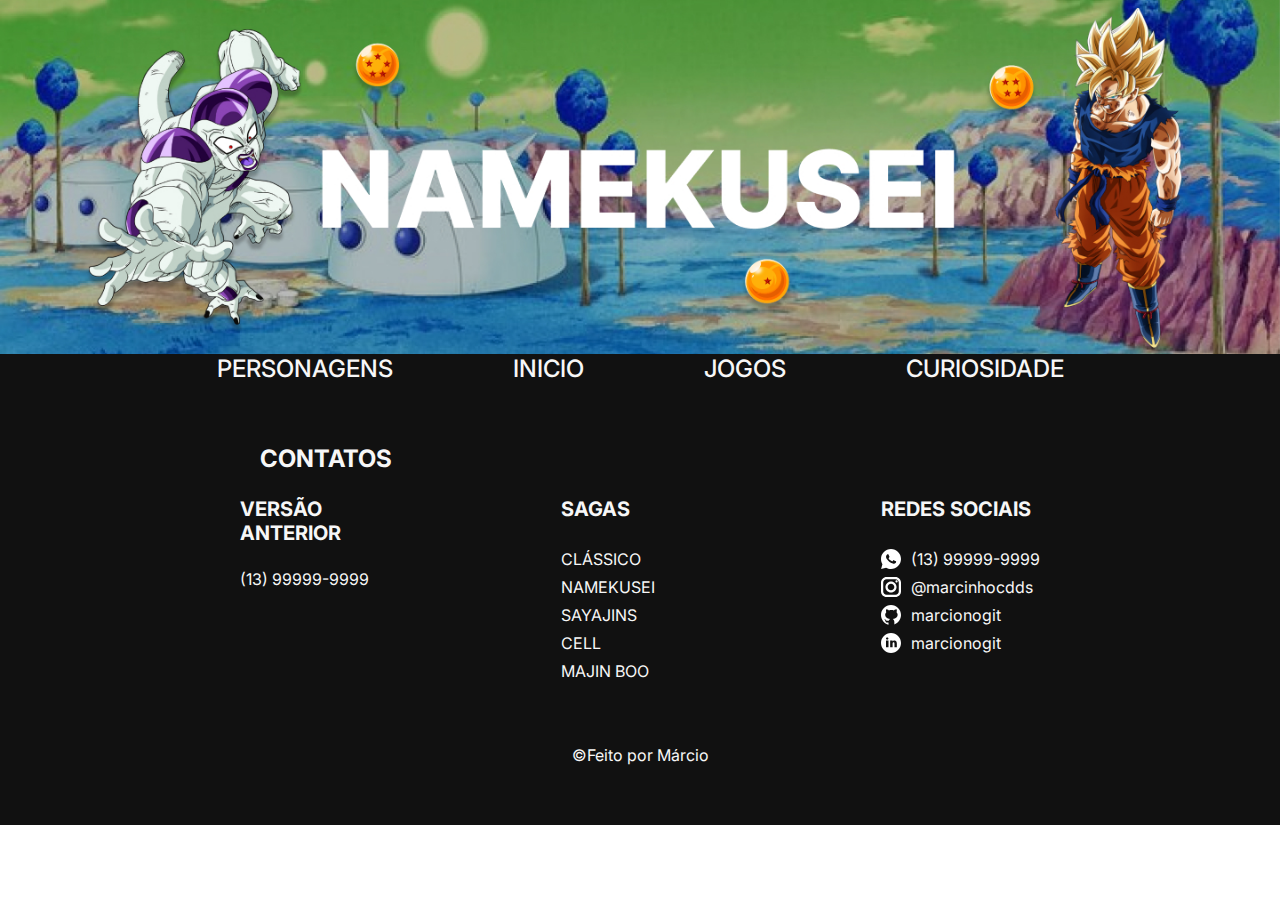
<file: sagas/namekusei.html>
<!DOCTYPE html>
<html lang="pt-br">
<head>
    <meta charset="UTF-8">
    <meta http-equiv="X-UA-Compatible" content="IE=edge">
    <meta name="viewport" content="width=device-width, initial-scale=1.0">
    <link rel="stylesheet" href="../style/style.css">
    <link rel="preconnect" href="https://fonts.googleapis.com">
    <link rel="preconnect" href="https://fonts.gstatic.com" crossorigin>
    <link href="https://fonts.googleapis.com/css2?family=Inter:wght@100;400;500;700&display=swap" rel="stylesheet">
    <title>Sagas - Namekusei</title>
</head>
<body >

    <header>
        <img src="../img/namekusei/banner-namekusei (3).jpg" alt="Cabeçalho Home">
        <nav class="container">
            <ul class="cabecalho-nav">
                <li>
                    <a href="../personagens.html">PERSONAGENS</a>
                </li>
                <li>
                    <a href="../index.html">INICIO</a>
                </li>
                <li>
                    <a href="#">JOGOS</a>
                </li>
                <li>
                    <a href="#">CURIOSIDADE</a>
                </li>
            </ul>
        </nav>
    </header>



    
    <footer >
        <h3 class="container">CONTATOS</h3>
    
        <div class="container">
    
            <div>
                <h4><a href="https://marcionogit.github.io/projeto_dragonball/">VERSÃO ANTERIOR</a></h4>
                <a href="">(13) 99999-9999</a>
            </div>
    
            <div>
                <h4>SAGAS</h4>
                <ul>
                    <li><a href="../sagas/classico.html">CLÁSSICO</a></li>
                    <li><a href="../sagas/namekusei.html">NAMEKUSEI</a></li>
                    <li><a href="../sagas/saiyajins.html">SAYAJINS</a></li>
                    <li><a href="../sagas/cell.html">CELL</a></li>
                    <li><a href="../sagas/majin.html">MAJIN BOO</a></li>
                </ul>
            </div>
            
            <div>
                <h4>REDES SOCIAIS</h4>
                <ul>
                    <li class="footer-redes">
                        <img src="../img/icones/whats.svg" alt="icone-whatsapp">
                        <a href="#">(13) 99999-9999</a></li>
                    <li class="footer-redes">
                        <img src="../img/icones/instagram.svg" alt="icone-instagram">
                        <a href="https://www.instagram.com/marcinhocdds/">@marcinhocdds</a></li>
                    <li class="footer-redes">
                        <img src="../img/icones/github.svg" alt="icone-github">
                        <a href="https://github.com/marcionogit">marcionogit</a></li>
                    <li class="footer-redes">
                        <img src="../img/icones/linkedin.svg" alt="icone-linkedin">
                        <a href="https://www.linkedin.com/in/marcio-cesar-dias-da-silva-3b572522a/">marcionogit</a></li>
                </ul>
            </div>
    
        </div>
        <p>©Feito por Márcio</p>
    
    </footer>


</body>
</html>
</file>
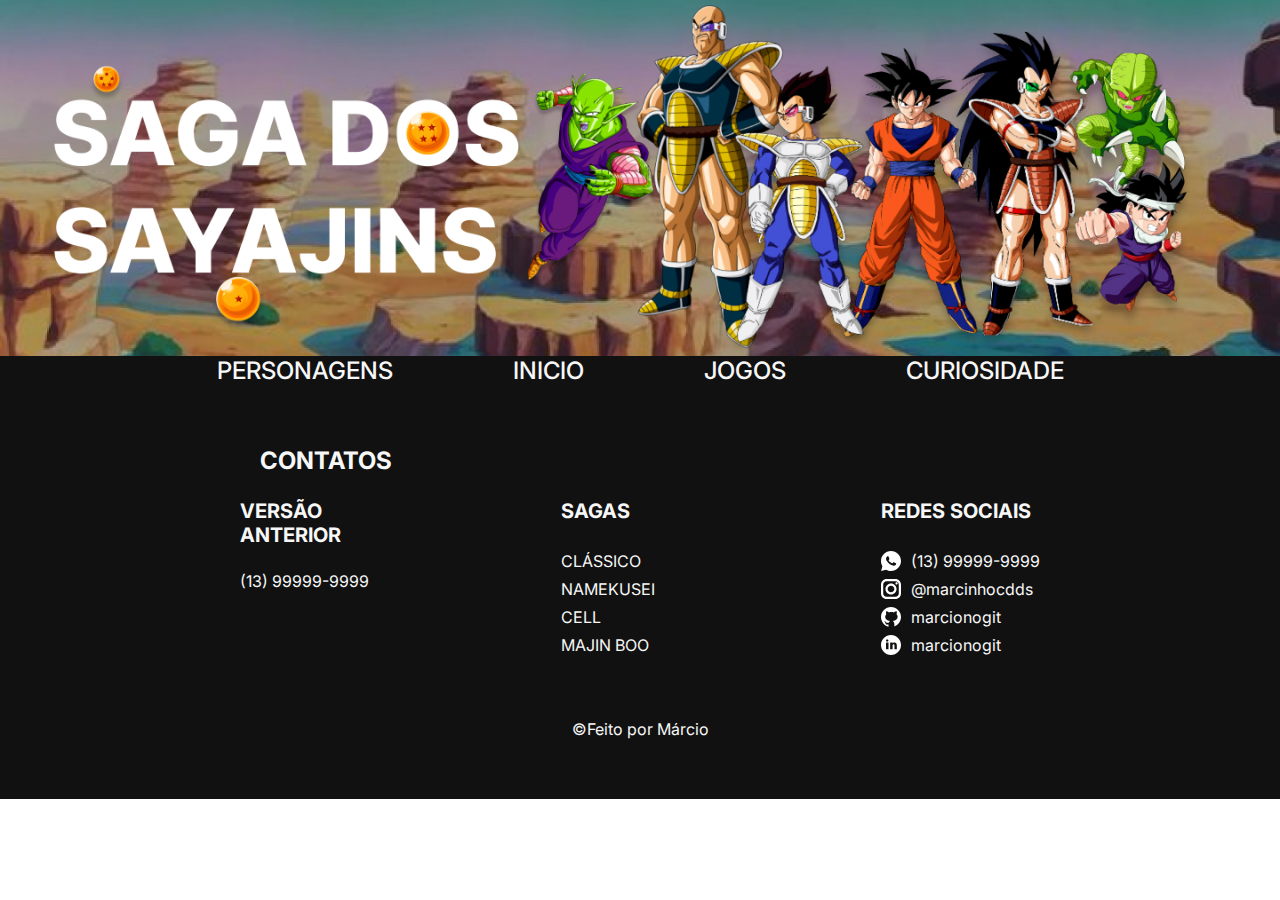
<file: sagas/saiyajins.html>
<!DOCTYPE html>
<html lang="pt-br">
<head>
    <meta charset="UTF-8">
    <meta http-equiv="X-UA-Compatible" content="IE=edge">
    <meta name="viewport" content="width=device-width, initial-scale=1.0">
    <link rel="stylesheet" href="../style/style.css">
    <link rel="preconnect" href="https://fonts.googleapis.com">
    <link rel="preconnect" href="https://fonts.gstatic.com" crossorigin>
    <link href="https://fonts.googleapis.com/css2?family=Inter:wght@100;400;500;700&display=swap" rel="stylesheet">
    <title>Dragon Ball Clássico</title>
</head>
<body >

    <header>
        <img src="../img/saiyajins/banner-saiyajins.jpg" alt="Cabeçalho Home">
        <nav class="container">
            <ul class="cabecalho-nav">
                <li>
                    <a href="../personagens.html">PERSONAGENS</a>
                </li>
                <li>
                    <a href="../index.html">INICIO</a>
                </li>
                <li>
                    <a href="#">JOGOS</a>
                </li>
                <li>
                    <a href="#">CURIOSIDADE</a>
                </li>
            </ul>
        </nav>
    </header>



    
    <footer >
        <h3 class="container">CONTATOS</h3>

        <div class="container">

            <div>
                <h4><a href="https://marcionogit.github.io/projeto_dragonball/">VERSÃO ANTERIOR</a></h4>
                <a href="">(13) 99999-9999</a>
            </div>

            <div>
                <h4>SAGAS</h4>
                <ul>
                    <li><a href="../sagas/classico.html">CLÁSSICO</a></li>
                    <li><a href="../sagas/namekusei.html">NAMEKUSEI</a></li>
                    <li><a href="../sagas/cell.html">CELL</a></li>
                    <li><a href="../sagas/#">MAJIN BOO</a></li>
                </ul>
            </div>
            
            <div>
                <h4>REDES SOCIAIS</h4>
                <ul>
                    <li class="footer-redes">
                        <img src="../img/icones/whats.svg" alt="">
                        <a href="#">(13) 99999-9999</a></li>
                    <li class="footer-redes">
                        <img src="../img/icones/instagram.svg" alt="">
                        <a href="https://www.instagram.com/marcinhocdds/">@marcinhocdds</a></li>
                    <li class="footer-redes">
                        <img src="../img/icones/github.svg" alt="">
                        <a href="https://github.com/marcionogit">marcionogit</a></li>
                    <li class="footer-redes">
                        <img src="../img/icones/linkedin.svg" alt="">
                        <a href="https://www.linkedin.com/in/marcio-cesar-dias-da-silva-3b572522a/">marcionogit</a></li>
                </ul>
            </div>

        </div>
        <p>©Feito por Márcio</p>

    </footer>


</body>
</html>
</file>
<file: style/style.css>
/* PÁGINAS DE ESTILOS GLOBAIS */
@import url(../style/cores.css);
@import url(../style/global.css);
@import url(../style/sagas.css);


/* ESTILOS EXPECIFICOS DE CADA PÁGINA HTML */
@import url(../style/home.css);
@import url(../style/personagens.css);
</file>
